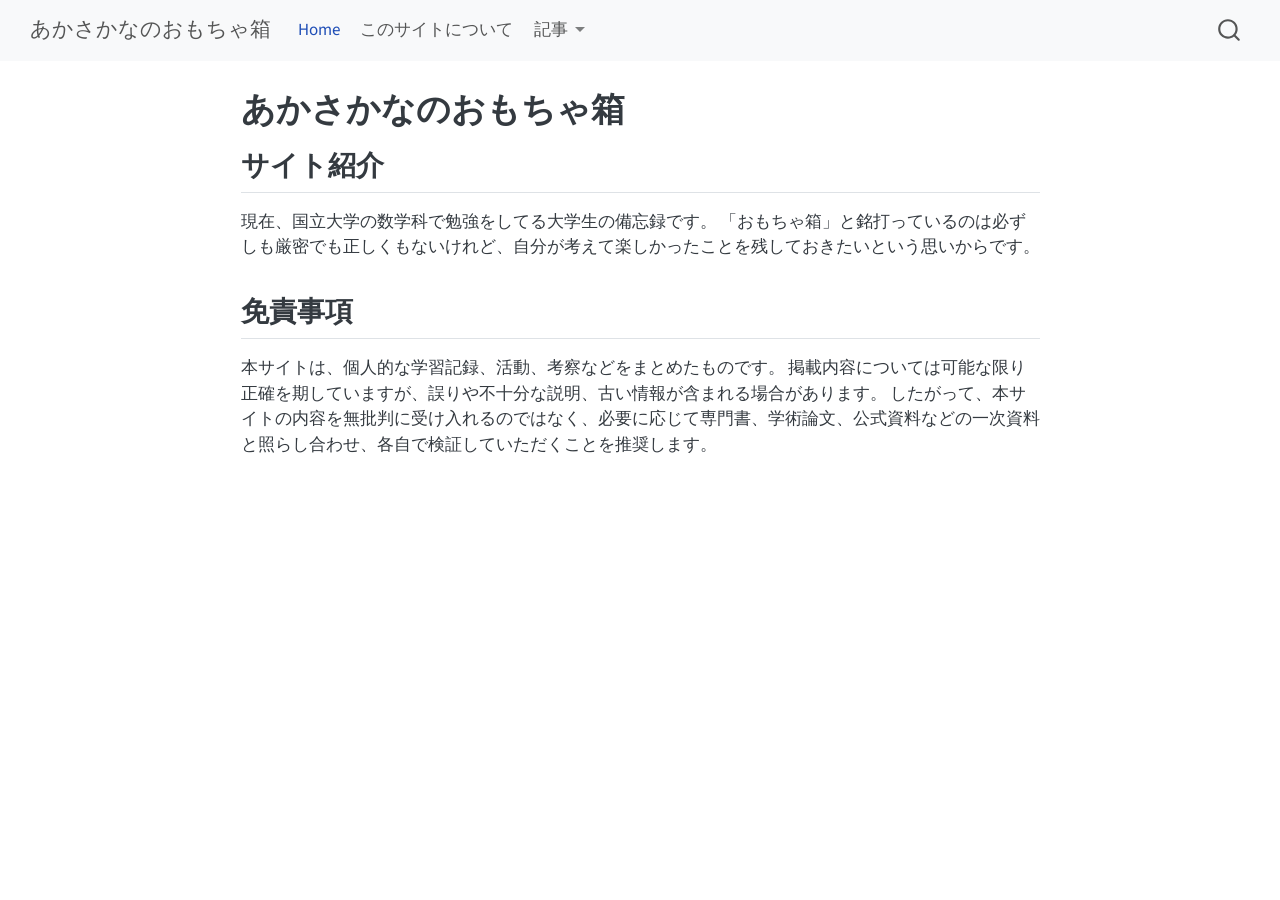
<file: index.html>
<!DOCTYPE html>
<html xmlns="http://www.w3.org/1999/xhtml" lang="en" xml:lang="en"><head>

<meta charset="utf-8">
<meta name="generator" content="quarto-1.11.9">

<meta name="viewport" content="width=device-width, initial-scale=1.0, user-scalable=yes">


<title>あかさかなのおもちゃ箱</title>
<style>
/* Default styles provided by pandoc.
** See https://pandoc.org/MANUAL.html#variables-for-html for config info.
*/
span.smallcaps{font-variant: small-caps;}
div.columns{display: flex; gap: 1.5em;}
div.column{flex: auto;}
@media screen {
div.columns{gap: min(4vw, 1.5em);}
div.column{overflow-x: auto;}
}
div.hanging-indent{margin-left: 1.5em; text-indent: -1.5em;}
ul.task-list{list-style: none;}
ul.task-list li input[type="checkbox"] {
  width: 0.8em;
  margin: 0 0.8em 0.2em -1em; /* quarto-specific, see https://github.com/quarto-dev/quarto-cli/issues/4556 */ 
  vertical-align: middle;
}
</style>


<script src="site_libs/quarto-nav/quarto-nav.js"></script>
<script src="site_libs/quarto-nav/headroom.min.js"></script>
<script src="site_libs/clipboard/clipboard.min.js"></script>
<script src="site_libs/quarto-search/autocomplete.umd.js"></script>
<script src="site_libs/quarto-search/fuse.min.js"></script>
<script src="site_libs/quarto-search/quarto-search.js"></script>
<meta name="quarto:offset" content="./">
<script src="site_libs/quarto-html/quarto.js" type="module"></script>
<script src="site_libs/quarto-html/tabsets/tabsets.js" type="module"></script>
<script src="site_libs/quarto-html/scrollable-regions/scrollable-regions.js" type="module"></script>
<script src="site_libs/quarto-html/popper.min.js"></script>
<script src="site_libs/quarto-html/tippy.umd.min.js"></script>
<script src="site_libs/quarto-html/anchor.min.js"></script>
<link href="site_libs/quarto-html/tippy.css" rel="stylesheet">
<link href="site_libs/quarto-html/quarto-syntax-highlighting-63b5708e65d6cd79cd7618c58d0c21e7.css" rel="stylesheet" id="quarto-text-highlighting-styles">
<script src="site_libs/bootstrap/bootstrap.min.js"></script>
<link href="site_libs/bootstrap/bootstrap-icons.css" rel="stylesheet">
<link href="site_libs/bootstrap/bootstrap-8abf0b7dfd094bd96dc3376f980cbe9b.min.css" rel="stylesheet" append-hash="true" id="quarto-bootstrap" data-mode="light">
<script id="quarto-search-options" type="application/json">{
  "location": "navbar",
  "copy-button": false,
  "collapse-after": 3,
  "panel-placement": "end",
  "type": "overlay",
  "limit": 50,
  "keyboard-shortcut": [
    "f",
    "/",
    "s"
  ],
  "show-item-context": false,
  "language": {
    "search-no-results-text": "No results",
    "search-matching-documents-text": "matching documents",
    "search-copy-link-title": "Copy link to search",
    "search-hide-matches-text": "Hide additional matches",
    "search-more-match-text": "more match in this document",
    "search-more-matches-text": "more matches in this document",
    "search-clear-button-title": "Clear",
    "search-text-placeholder": "",
    "search-detached-cancel-button-title": "Cancel",
    "search-submit-button-title": "Submit",
    "search-label": "Search"
  }
}</script>


<link rel="stylesheet" href="styles.css">
</head>

<body class="nav-fixed fullcontent quarto-light"><a id="quarto-skip-link" class="visually-hidden-focusable" href="#quarto-document-content">Skip to main content</a>

<div id="quarto-search-results"></div>
  <header id="quarto-header" class="headroom fixed-top">
    <nav class="navbar navbar-expand-lg " data-bs-theme="dark" aria-label="Site">
      <div class="navbar-container container-fluid">
      <div class="navbar-brand-container mx-auto">
    <a class="navbar-brand" href="./index.html">
    <span class="navbar-title">あかさかなのおもちゃ箱</span>
    </a>
  </div>
          <button class="navbar-toggler" type="button" data-bs-toggle="collapse" data-bs-target="#navbarCollapse" aria-controls="navbarCollapse" aria-expanded="false" aria-label="Toggle navigation" onclick="if (window.quartoToggleHeadroom) { window.quartoToggleHeadroom(); }">
  <span class="navbar-toggler-icon"></span>
</button>
          <div class="collapse navbar-collapse" id="navbarCollapse">
            <ul class="navbar-nav navbar-nav-scroll me-auto">
  <li class="nav-item">
    <a class="nav-link active" href="./index.html" aria-current="page"> 
<span class="menu-text">Home</span></a>
  </li>  
  <li class="nav-item">
    <a class="nav-link" href="./about.html"> 
<span class="menu-text">このサイトについて</span></a>
  </li>  
  <li class="nav-item dropdown ">
    <a class="nav-link dropdown-toggle" href="#" id="nav-menu-" role="link" data-bs-toggle="dropdown" aria-expanded="false">
 <span class="menu-text">記事</span>
    </a>
    <ul class="dropdown-menu" aria-labelledby="nav-menu-">    
        <li>
    <a class="dropdown-item" href="./category/works_list.html">
 <span class="dropdown-text">一覧</span></a>
  </li>  
        <li>
    <a class="dropdown-item" href="./category/読書メモ.html">
 <span class="dropdown-text">読書メモ</span></a>
  </li>  
    </ul>
  </li>
</ul>
          </div> <!-- /navcollapse -->
            <div class="quarto-navbar-tools">
</div>
            <div id="quarto-search" class="" title="Search"></div>
      </div> <!-- /container-fluid -->
    </nav>
</header>
<!-- content -->
<div id="quarto-content" class="quarto-container page-columns page-rows-contents page-layout-article page-navbar">
<!-- sidebar -->
<!-- margin-sidebar -->
    
<!-- main -->
<main class="content" id="quarto-document-content" tabindex="-1">

<header id="title-block-header" class="quarto-title-block default">
<div class="quarto-title">
<h1 class="title">あかさかなのおもちゃ箱</h1>
</div>



<div class="quarto-title-meta">

    
  
    
  </div>
  


</header>


<section id="サイト紹介" class="level2">
<h2 class="anchored" data-anchor-id="サイト紹介">サイト紹介</h2>
<p>現在、国立大学の数学科で勉強をしてる大学生の備忘録です。 「おもちゃ箱」と銘打っているのは必ずしも厳密でも正しくもないけれど、自分が考えて楽しかったことを残しておきたいという思いからです。</p>
</section>
<section id="免責事項" class="level2">
<h2 class="anchored" data-anchor-id="免責事項">免責事項</h2>
<p>本サイトは、個人的な学習記録、活動、考察などをまとめたものです。 掲載内容については可能な限り正確を期していますが、誤りや不十分な説明、古い情報が含まれる場合があります。 したがって、本サイトの内容を無批判に受け入れるのではなく、必要に応じて専門書、学術論文、公式資料などの一次資料と照らし合わせ、各自で検証していただくことを推奨します。</p>


</section>

</main> <!-- /main -->
<script id="quarto-html-after-body" type="application/javascript">
  window.document.addEventListener("DOMContentLoaded", function (event) {
    const icon = "";
    const anchorJS = new window.AnchorJS();
    anchorJS.options = {
      placement: 'right',
      icon: icon
    };
    anchorJS.add('.anchored');
    const isCodeAnnotation = (el) => {
      for (const clz of el.classList) {
        if (clz.startsWith('code-annotation-')) {                     
          return true;
        }
      }
      return false;
    }
    const onCopySuccess = function(e) {
      // button target
      const button = e.trigger;
      // don't keep focus
      button.blur();
      // flash "checked"
      button.classList.add('code-copy-button-checked');
      var currentTitle = button.getAttribute("title");
      button.setAttribute("title", "Copied!");
      let tooltip;
      if (window.bootstrap) {
        button.setAttribute("data-bs-toggle", "tooltip");
        button.setAttribute("data-bs-placement", "left");
        button.setAttribute("data-bs-title", "Copied!");
        tooltip = new bootstrap.Tooltip(button, 
          { trigger: "manual", 
            customClass: "code-copy-button-tooltip",
            offset: [0, -8]});
        tooltip.show();    
      }
      setTimeout(function() {
        if (tooltip) {
          tooltip.hide();
          button.removeAttribute("data-bs-title");
          button.removeAttribute("data-bs-toggle");
          button.removeAttribute("data-bs-placement");
        }
        button.setAttribute("title", currentTitle);
        button.classList.remove('code-copy-button-checked');
      }, 1000);
      // clear code selection
      e.clearSelection();
    }
    const getTextToCopy = function(trigger) {
      const outerScaffold = trigger.parentElement.cloneNode(true);
      const codeEl = outerScaffold.querySelector('code');
      for (const childEl of codeEl.children) {
        if (isCodeAnnotation(childEl)) {
          childEl.remove();
        }
      }
      return codeEl.innerText;
    }
    const clipboard = new window.ClipboardJS('.code-copy-button:not([data-in-quarto-modal])', {
      text: getTextToCopy
    });
    clipboard.on('success', onCopySuccess);
    if (window.document.getElementById('quarto-embedded-source-code-modal')) {
      const clipboardModal = new window.ClipboardJS('.code-copy-button[data-in-quarto-modal]', {
        text: getTextToCopy,
        container: window.document.getElementById('quarto-embedded-source-code-modal')
      });
      clipboardModal.on('success', onCopySuccess);
    }
      var localhostRegex = new RegExp(/^(?:http|https):\/\/localhost\:?[0-9]*\//);
      var mailtoRegex = new RegExp(/^mailto:/);
        var filterRegex = new RegExp("https:\/\/ichbin3315\.github\.io\/akasakana\.github\.io\/");
      var isInternal = (href) => {
          return filterRegex.test(href) || localhostRegex.test(href) || mailtoRegex.test(href);
      }
      // Inspect non-navigation links and adorn them if external
      window.quartoDecorateExternalLinks = function (root) {
     var links = (root || window.document).querySelectorAll('a[href]:not(.nav-link):not(.navbar-brand):not(.toc-action):not(.sidebar-link):not(.sidebar-item-toggle):not(.pagination-link):not(.no-external):not([aria-hidden]):not(.dropdown-item):not(.quarto-navigation-tool):not(.about-link)');
      for (var i=0; i<links.length; i++) {
        const link = links[i];
        if (!isInternal(link.href)) {
          // undo the damage that might have been done by quarto-nav.js in the case of
          // links that we want to consider external
          if (link.dataset.originalHref !== undefined) {
            link.href = link.dataset.originalHref;
          }
          if (!link.classList.contains('no-external-icon')) {
          }
        }
      }
      };
      window.quartoDecorateExternalLinks(window.document);
    // Esc closes the popup (WCAG 1.4.13) and focus leaving both trigger and
    // popup closes it (WCAG 2.4.11); tippy handles neither for interactive popups.
    const hideOnEscAndFocusOut = {
      name: 'hideOnEscAndFocusOut',
      defaultValue: true,
      fn(instance) {
        const dismiss = () => {
          // A show scheduled by the trigger delay would otherwise reopen it
          instance.clearDelayTimeouts();
          instance.hide();
        };
        const onKeyDown = (event) => {
          if (event.key !== 'Escape') {
            return;
          }
          // Keep Esc from also reaching page handlers (e.g. reveal.js overview),
          // except an open reveal.js slide menu, which Esc should close too.
          // The menu handles keys only when its keyboard option is on.
          const menuHandlesEsc = window.Reveal?.getPlugin?.('menu')?.isOpen() &&
            window.Reveal.getConfig().menu?.keyboard !== false;
          if (!menuHandlesEsc) {
            event.stopPropagation();
          }
          if (instance.popper.contains(window.document.activeElement)) {
            // Disabled while refocusing so the focus trigger does not reopen it
            instance.disable();
            instance.reference.focus();
            instance.enable();
          }
          dismiss();
        };
        const onFocusOut = (event) => {
          const target = event.relatedTarget;
          if (target && !instance.reference.contains(target) &&
              !instance.popper.contains(target)) {
            dismiss();
          }
        };
        // On the trigger too: a click trigger (code-annotations: select) has no
        // blur handling. Attached for the instance's lifetime so leaving the
        // trigger also cancels a show still pending on the trigger delay.
        instance.reference.addEventListener('focusout', onFocusOut);
        return {
          onShow() {
            window.document.addEventListener('keydown', onKeyDown, true);
            instance.popper.addEventListener('focusout', onFocusOut);
          },
          onHide() {
            window.document.removeEventListener('keydown', onKeyDown, true);
            instance.popper.removeEventListener('focusout', onFocusOut);
          },
          onDestroy() {
            instance.reference.removeEventListener('focusout', onFocusOut);
          },
        };
      },
    };
    function tippyHover(el, contentFn, onTriggerFn, onUntriggerFn) {
      const config = {
        allowHTML: true,
        maxWidth: 500,
        delay: 100,
        arrow: false,
        appendTo: function(el) {
            return el.parentElement;
        },
        interactive: true,
        interactiveBorder: 10,
        theme: 'quarto',
        placement: 'bottom-start',
        plugins: [hideOnEscAndFocusOut],
      };
      if (contentFn) {
        config.content = contentFn;
      }
      if (onTriggerFn) {
        config.onTrigger = onTriggerFn;
      }
      if (onUntriggerFn) {
        config.onUntrigger = onUntriggerFn;
      }
      window.tippy(el, config); 
    }
    const noterefs = window.document.querySelectorAll('a[role="doc-noteref"]');
    for (var i=0; i<noterefs.length; i++) {
      const ref = noterefs[i];
      tippyHover(ref, function() {
        // use id or data attribute instead here
        let href = ref.getAttribute('data-footnote-href') || ref.getAttribute('href');
        try { href = new URL(href).hash; } catch {}
        const id = href.replace(/^#\/?/, "");
        const note = window.document.getElementById(id);
        if (note) {
          return note.innerHTML;
        } else {
          return "";
        }
      });
    }
    const xrefs = window.document.querySelectorAll('a.quarto-xref');
    const processXRef = (id, note) => {
      // Strip column container classes
      const stripColumnClz = (el) => {
        el.classList.remove("page-full", "page-columns");
        if (el.children) {
          for (const child of el.children) {
            stripColumnClz(child);
          }
        }
      }
      stripColumnClz(note)
      if (id === null || id.startsWith('sec-')) {
        // Special case sections, only their first couple elements
        const container = document.createElement("div");
        if (note.children && note.children.length > 2) {
          container.appendChild(note.children[0].cloneNode(true));
          for (let i = 1; i < note.children.length; i++) {
            const child = note.children[i];
            if (child.tagName === "P" && child.innerText === "") {
              continue;
            } else {
              container.appendChild(child.cloneNode(true));
              break;
            }
          }
          if (window.Quarto?.typesetMath) {
            window.Quarto.typesetMath(container);
          }
          return container.innerHTML
        } else {
          if (window.Quarto?.typesetMath) {
            window.Quarto.typesetMath(note);
          }
          return note.innerHTML;
        }
      } else {
        // Remove any anchor links if they are present
        const anchorLink = note.querySelector('a.anchorjs-link');
        if (anchorLink) {
          anchorLink.remove();
        }
        if (window.Quarto?.typesetMath) {
          window.Quarto.typesetMath(note);
        }
        if (note.classList.contains("callout")) {
          return note.outerHTML;
        } else {
          return note.innerHTML;
        }
      }
    }
    for (var i=0; i<xrefs.length; i++) {
      const xref = xrefs[i];
      tippyHover(xref, undefined, function(instance) {
        instance.disable();
        let url = xref.getAttribute('href');
        let hash = undefined; 
        if (url.startsWith('#')) {
          hash = url;
        } else {
          try { hash = new URL(url).hash; } catch {}
        }
        if (hash) {
          const id = hash.replace(/^#\/?/, "");
          const note = window.document.getElementById(id);
          if (note !== null) {
            try {
              const html = processXRef(id, note.cloneNode(true));
              instance.setContent(html);
            } finally {
              instance.enable();
              instance.show();
            }
          } else {
            // See if we can fetch this
            fetch(url.split('#')[0])
            .then(res => res.text())
            .then(html => {
              const parser = new DOMParser();
              const htmlDoc = parser.parseFromString(html, "text/html");
              const note = htmlDoc.getElementById(id);
              if (note !== null) {
                const html = processXRef(id, note);
                instance.setContent(html);
              } 
            }).finally(() => {
              instance.enable();
              instance.show();
            });
          }
        } else {
          // See if we can fetch a full url (with no hash to target)
          // This is a special case and we should probably do some content thinning / targeting
          fetch(url)
          .then(res => res.text())
          .then(html => {
            const parser = new DOMParser();
            const htmlDoc = parser.parseFromString(html, "text/html");
            const note = htmlDoc.querySelector('main.content');
            if (note !== null) {
              // This should only happen for chapter cross references
              // (since there is no id in the URL)
              // remove the first header
              if (note.children.length > 0 && note.children[0].tagName === "HEADER") {
                note.children[0].remove();
              }
              const html = processXRef(null, note);
              instance.setContent(html);
            } 
          }).finally(() => {
            instance.enable();
            instance.show();
          });
        }
      }, function(instance) {
      });
    }
        let selectedAnnoteEl;
        const selectorForAnnotation = ( cell, annotation) => {
          let cellAttr = 'data-code-cell="' + cell + '"';
          let lineAttr = 'data-code-annotation="' +  annotation + '"';
          const selector = 'span[' + cellAttr + '][' + lineAttr + ']';
          return selector;
        }
        const selectCodeLines = (annoteEl) => {
          const doc = window.document;
          const targetCell = annoteEl.getAttribute("data-target-cell");
          const targetAnnotation = annoteEl.getAttribute("data-target-annotation");
          const annoteSpan = window.document.querySelector(selectorForAnnotation(targetCell, targetAnnotation));
          const lines = annoteSpan.getAttribute("data-code-lines").split(",");
          const lineIds = lines.map((line) => {
            return targetCell + "-" + line;
          })
          // Each band is positioned against its own containing block, which is
          // not the offsetParent of the lines, so place it from client rects.
          const placeBand = (band, firstEl, lastEl, codeBlock) => {
            const container = band.offsetParent;
            if (container === null) {
              return;
            }
            const containerRect = container.getBoundingClientRect();
            // Reveal.js scales slides with a transform, so convert client
            // pixels back to the CSS pixels of the container.
            const scale = containerRect.height / container.offsetHeight || 1;
            const firstRect = firstEl.getBoundingClientRect();
            const lastRect = lastEl.getBoundingClientRect();
            const top = (firstRect.top - containerRect.top) / scale - container.clientTop + container.scrollTop;
            const height = (lastRect.bottom - firstRect.top) / scale;
            band.style.top = top - 2 + "px";
            band.style.height = height + 4 + "px";
            if (codeBlock) {
              // Without the copy button wrapper, the containing block is wider
              // than the code block, so span the code block explicitly.
              const blockRect = codeBlock.getBoundingClientRect();
              band.style.left = (blockRect.left - containerRect.left) / scale - container.clientLeft + container.scrollLeft + "px";
              band.style.width = blockRect.width / scale + "px";
            }
          };
          if (lineIds.length > 0) {
            const el = window.document.getElementById(lineIds[0]);
            const lastEl = window.document.getElementById(lineIds[lineIds.length - 1]);
            const parent = el.parentElement.parentElement;
            // cook up a div (if necessary) and position it
            let div = window.document.getElementById("code-annotation-line-highlight");
            if (div === null) {
              div = window.document.createElement("div");
              div.setAttribute("id", "code-annotation-line-highlight");
              div.style.position = 'absolute';
              parent.appendChild(div);
            }
            placeBand(div, el, lastEl, parent.closest("div.sourceCode") || parent);
            let gutterDiv = window.document.getElementById("code-annotation-line-highlight-gutter");
            if (gutterDiv === null) {
              gutterDiv = window.document.createElement("div");
              gutterDiv.setAttribute("id", "code-annotation-line-highlight-gutter");
              gutterDiv.style.position = 'absolute';
              const codeCell = window.document.getElementById(targetCell);
              const gutter = codeCell.querySelector('.code-annotation-gutter');
              gutter.appendChild(gutterDiv);
            }
            placeBand(gutterDiv, el, lastEl);
            selectedAnnoteEl = annoteEl;
          }
        };
        const unselectCodeLines = () => {
          const elementsIds = ["code-annotation-line-highlight", "code-annotation-line-highlight-gutter"];
          elementsIds.forEach((elId) => {
            const div = window.document.getElementById(elId);
            if (div) {
              div.remove();
            }
          });
          selectedAnnoteEl = undefined;
        };
          // Handle positioning of the toggle
      window.addEventListener(
        "resize",
        throttle(() => {
          elRect = undefined;
          if (selectedAnnoteEl) {
            selectCodeLines(selectedAnnoteEl);
          }
        }, 10)
      );
      function throttle(fn, ms) {
      let throttle = false;
      let timer;
        return (...args) => {
          if(!throttle) { // first call gets through
              fn.apply(this, args);
              throttle = true;
          } else { // all the others get throttled
              if(timer) clearTimeout(timer); // cancel #2
              timer = setTimeout(() => {
                fn.apply(this, args);
                timer = throttle = false;
              }, ms);
          }
        };
      }
        // Attach click handler to the DT
        const annoteDls = window.document.querySelectorAll('dt[data-target-cell]');
        for (const annoteDlNode of annoteDls) {
          annoteDlNode.addEventListener('click', (event) => {
            const clickedEl = event.target;
            if (clickedEl !== selectedAnnoteEl) {
              unselectCodeLines();
              const activeEl = window.document.querySelector('dt[data-target-cell].code-annotation-active');
              if (activeEl) {
                activeEl.classList.remove('code-annotation-active');
              }
              selectCodeLines(clickedEl);
              clickedEl.classList.add('code-annotation-active');
            } else {
              // Unselect the line
              unselectCodeLines();
              clickedEl.classList.remove('code-annotation-active');
            }
          });
        }
    const findCites = (el) => {
      const parentEl = el.parentElement;
      if (parentEl) {
        const cites = parentEl.dataset.cites;
        if (cites) {
          return {
            el,
            cites: cites.split(' ')
          };
        } else {
          return findCites(el.parentElement)
        }
      } else {
        return undefined;
      }
    };
    var bibliorefs = window.document.querySelectorAll('a[role="doc-biblioref"]');
    for (var i=0; i<bibliorefs.length; i++) {
      const ref = bibliorefs[i];
      const citeInfo = findCites(ref);
      if (citeInfo) {
        tippyHover(citeInfo.el, function() {
          var popup = window.document.createElement('div');
          citeInfo.cites.forEach(function(cite) {
            var citeDiv = window.document.createElement('div');
            citeDiv.classList.add('hanging-indent');
            citeDiv.classList.add('csl-entry');
            var biblioDiv = window.document.getElementById('ref-' + cite);
            if (biblioDiv) {
              citeDiv.innerHTML = biblioDiv.innerHTML;
            }
            popup.appendChild(citeDiv);
          });
          return popup.innerHTML;
        });
      }
    }
  });
  </script>
  <script type="application/javascript">
  window.quartoScrollableRegionsLabels = {"code":"Scrollable code","output":"Scrollable output"};
  </script>
</div> <!-- /content -->




</body></html>
</file>
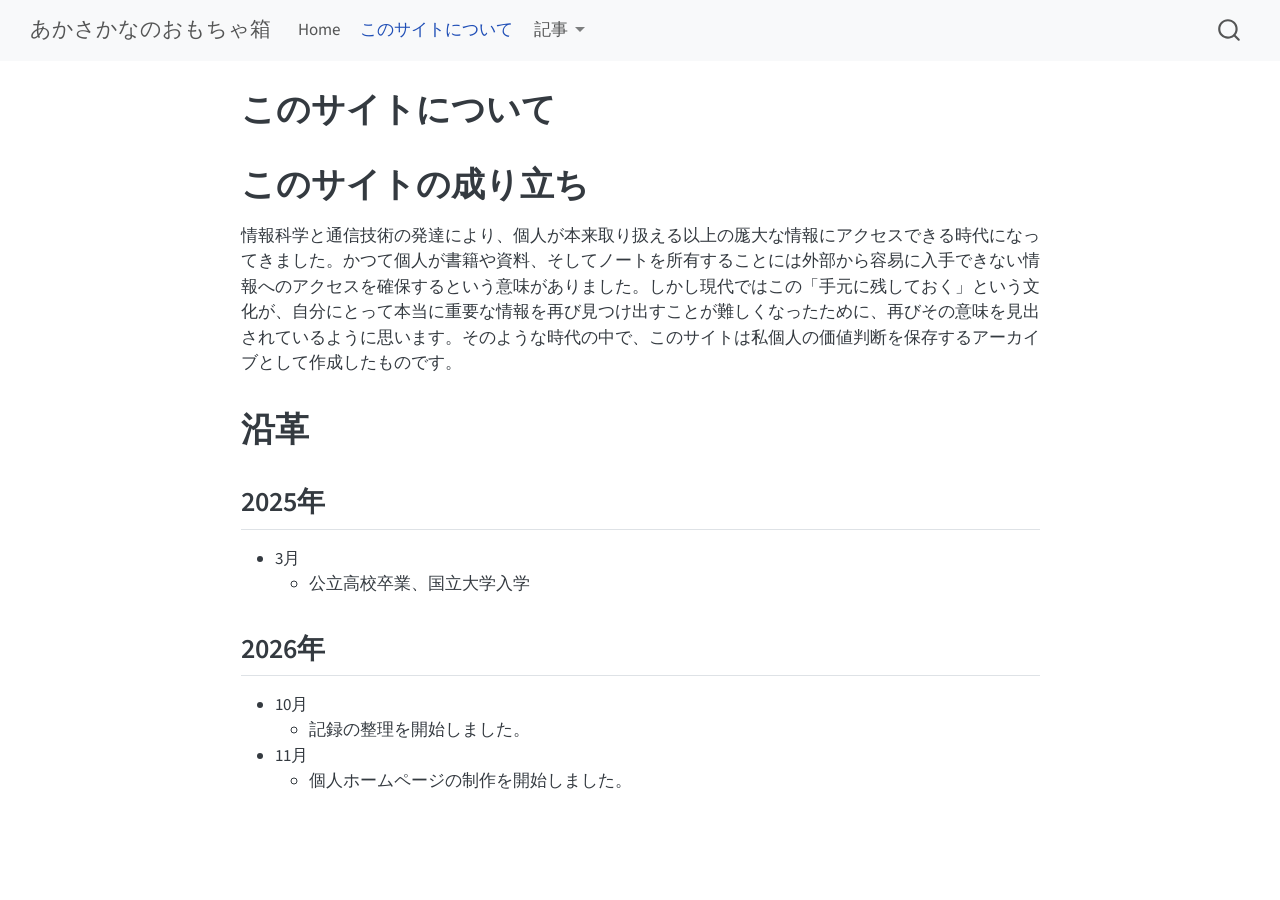
<file: about.html>
<!DOCTYPE html>
<html xmlns="http://www.w3.org/1999/xhtml" lang="en" xml:lang="en"><head>

<meta charset="utf-8">
<meta name="generator" content="quarto-1.11.9">

<meta name="viewport" content="width=device-width, initial-scale=1.0, user-scalable=yes">


<title>このサイトについて – あかさかなのおもちゃ箱</title>
<style>
/* Default styles provided by pandoc.
** See https://pandoc.org/MANUAL.html#variables-for-html for config info.
*/
span.smallcaps{font-variant: small-caps;}
div.columns{display: flex; gap: 1.5em;}
div.column{flex: auto;}
@media screen {
div.columns{gap: min(4vw, 1.5em);}
div.column{overflow-x: auto;}
}
div.hanging-indent{margin-left: 1.5em; text-indent: -1.5em;}
ul.task-list{list-style: none;}
ul.task-list li input[type="checkbox"] {
  width: 0.8em;
  margin: 0 0.8em 0.2em -1em; /* quarto-specific, see https://github.com/quarto-dev/quarto-cli/issues/4556 */ 
  vertical-align: middle;
}
</style>


<script src="site_libs/quarto-nav/quarto-nav.js"></script>
<script src="site_libs/quarto-nav/headroom.min.js"></script>
<script src="site_libs/clipboard/clipboard.min.js"></script>
<script src="site_libs/quarto-search/autocomplete.umd.js"></script>
<script src="site_libs/quarto-search/fuse.min.js"></script>
<script src="site_libs/quarto-search/quarto-search.js"></script>
<meta name="quarto:offset" content="./">
<script src="site_libs/quarto-html/quarto.js" type="module"></script>
<script src="site_libs/quarto-html/tabsets/tabsets.js" type="module"></script>
<script src="site_libs/quarto-html/scrollable-regions/scrollable-regions.js" type="module"></script>
<script src="site_libs/quarto-html/popper.min.js"></script>
<script src="site_libs/quarto-html/tippy.umd.min.js"></script>
<script src="site_libs/quarto-html/anchor.min.js"></script>
<link href="site_libs/quarto-html/tippy.css" rel="stylesheet">
<link href="site_libs/quarto-html/quarto-syntax-highlighting-63b5708e65d6cd79cd7618c58d0c21e7.css" rel="stylesheet" id="quarto-text-highlighting-styles">
<script src="site_libs/bootstrap/bootstrap.min.js"></script>
<link href="site_libs/bootstrap/bootstrap-icons.css" rel="stylesheet">
<link href="site_libs/bootstrap/bootstrap-8abf0b7dfd094bd96dc3376f980cbe9b.min.css" rel="stylesheet" append-hash="true" id="quarto-bootstrap" data-mode="light">
<script id="quarto-search-options" type="application/json">{
  "location": "navbar",
  "copy-button": false,
  "collapse-after": 3,
  "panel-placement": "end",
  "type": "overlay",
  "limit": 50,
  "keyboard-shortcut": [
    "f",
    "/",
    "s"
  ],
  "show-item-context": false,
  "language": {
    "search-no-results-text": "No results",
    "search-matching-documents-text": "matching documents",
    "search-copy-link-title": "Copy link to search",
    "search-hide-matches-text": "Hide additional matches",
    "search-more-match-text": "more match in this document",
    "search-more-matches-text": "more matches in this document",
    "search-clear-button-title": "Clear",
    "search-text-placeholder": "",
    "search-detached-cancel-button-title": "Cancel",
    "search-submit-button-title": "Submit",
    "search-label": "Search"
  }
}</script>


<link rel="stylesheet" href="styles.css">
</head>

<body class="nav-fixed fullcontent quarto-light"><a id="quarto-skip-link" class="visually-hidden-focusable" href="#quarto-document-content">Skip to main content</a>

<div id="quarto-search-results"></div>
  <header id="quarto-header" class="headroom fixed-top">
    <nav class="navbar navbar-expand-lg " data-bs-theme="dark" aria-label="Site">
      <div class="navbar-container container-fluid">
      <div class="navbar-brand-container mx-auto">
    <a class="navbar-brand" href="./index.html">
    <span class="navbar-title">あかさかなのおもちゃ箱</span>
    </a>
  </div>
          <button class="navbar-toggler" type="button" data-bs-toggle="collapse" data-bs-target="#navbarCollapse" aria-controls="navbarCollapse" aria-expanded="false" aria-label="Toggle navigation" onclick="if (window.quartoToggleHeadroom) { window.quartoToggleHeadroom(); }">
  <span class="navbar-toggler-icon"></span>
</button>
          <div class="collapse navbar-collapse" id="navbarCollapse">
            <ul class="navbar-nav navbar-nav-scroll me-auto">
  <li class="nav-item">
    <a class="nav-link" href="./index.html"> 
<span class="menu-text">Home</span></a>
  </li>  
  <li class="nav-item">
    <a class="nav-link active" href="./about.html" aria-current="page"> 
<span class="menu-text">このサイトについて</span></a>
  </li>  
  <li class="nav-item dropdown ">
    <a class="nav-link dropdown-toggle" href="#" id="nav-menu-" role="link" data-bs-toggle="dropdown" aria-expanded="false">
 <span class="menu-text">記事</span>
    </a>
    <ul class="dropdown-menu" aria-labelledby="nav-menu-">    
        <li>
    <a class="dropdown-item" href="./category/works_list.html">
 <span class="dropdown-text">一覧</span></a>
  </li>  
        <li>
    <a class="dropdown-item" href="./category/読書メモ.html">
 <span class="dropdown-text">読書メモ</span></a>
  </li>  
    </ul>
  </li>
</ul>
          </div> <!-- /navcollapse -->
            <div class="quarto-navbar-tools">
</div>
            <div id="quarto-search" class="" title="Search"></div>
      </div> <!-- /container-fluid -->
    </nav>
</header>
<!-- content -->
<div id="quarto-content" class="quarto-container page-columns page-rows-contents page-layout-article page-navbar">
<!-- sidebar -->
<!-- margin-sidebar -->
    
<!-- main -->
<main class="content" id="quarto-document-content" tabindex="-1">

<header id="title-block-header" class="quarto-title-block default">
<div class="quarto-title">
<h1 class="title">このサイトについて</h1>
</div>



<div class="quarto-title-meta">

    
  
    
  </div>
  


</header>


<section id="このサイトの成り立ち" class="level1">
<h1>このサイトの成り立ち</h1>
<p>情報科学と通信技術の発達により、個人が本来取り扱える以上の厖大な情報にアクセスできる時代になってきました。かつて個人が書籍や資料、そしてノートを所有することには外部から容易に入手できない情報へのアクセスを確保するという意味がありました。しかし現代ではこの「手元に残しておく」という文化が、自分にとって本当に重要な情報を再び見つけ出すことが難しくなったために、再びその意味を見出されているように思います。そのような時代の中で、このサイトは私個人の価値判断を保存するアーカイブとして作成したものです。</p>
</section>
<section id="沿革" class="level1">
<h1>沿革</h1>
<section id="年" class="level2">
<h2 class="anchored" data-anchor-id="年">2025年</h2>
<ul>
<li>3月
<ul>
<li>公立高校卒業、国立大学入学</li>
</ul></li>
</ul>
</section>
<section id="年-1" class="level2">
<h2 class="anchored" data-anchor-id="年-1">2026年</h2>
<ul>
<li>10月
<ul>
<li>記録の整理を開始しました。</li>
</ul></li>
<li>11月
<ul>
<li>個人ホームページの制作を開始しました。</li>
</ul></li>
</ul>


</section>
</section>

</main> <!-- /main -->
<script id="quarto-html-after-body" type="application/javascript">
  window.document.addEventListener("DOMContentLoaded", function (event) {
    const icon = "";
    const anchorJS = new window.AnchorJS();
    anchorJS.options = {
      placement: 'right',
      icon: icon
    };
    anchorJS.add('.anchored');
    const isCodeAnnotation = (el) => {
      for (const clz of el.classList) {
        if (clz.startsWith('code-annotation-')) {                     
          return true;
        }
      }
      return false;
    }
    const onCopySuccess = function(e) {
      // button target
      const button = e.trigger;
      // don't keep focus
      button.blur();
      // flash "checked"
      button.classList.add('code-copy-button-checked');
      var currentTitle = button.getAttribute("title");
      button.setAttribute("title", "Copied!");
      let tooltip;
      if (window.bootstrap) {
        button.setAttribute("data-bs-toggle", "tooltip");
        button.setAttribute("data-bs-placement", "left");
        button.setAttribute("data-bs-title", "Copied!");
        tooltip = new bootstrap.Tooltip(button, 
          { trigger: "manual", 
            customClass: "code-copy-button-tooltip",
            offset: [0, -8]});
        tooltip.show();    
      }
      setTimeout(function() {
        if (tooltip) {
          tooltip.hide();
          button.removeAttribute("data-bs-title");
          button.removeAttribute("data-bs-toggle");
          button.removeAttribute("data-bs-placement");
        }
        button.setAttribute("title", currentTitle);
        button.classList.remove('code-copy-button-checked');
      }, 1000);
      // clear code selection
      e.clearSelection();
    }
    const getTextToCopy = function(trigger) {
      const outerScaffold = trigger.parentElement.cloneNode(true);
      const codeEl = outerScaffold.querySelector('code');
      for (const childEl of codeEl.children) {
        if (isCodeAnnotation(childEl)) {
          childEl.remove();
        }
      }
      return codeEl.innerText;
    }
    const clipboard = new window.ClipboardJS('.code-copy-button:not([data-in-quarto-modal])', {
      text: getTextToCopy
    });
    clipboard.on('success', onCopySuccess);
    if (window.document.getElementById('quarto-embedded-source-code-modal')) {
      const clipboardModal = new window.ClipboardJS('.code-copy-button[data-in-quarto-modal]', {
        text: getTextToCopy,
        container: window.document.getElementById('quarto-embedded-source-code-modal')
      });
      clipboardModal.on('success', onCopySuccess);
    }
      var localhostRegex = new RegExp(/^(?:http|https):\/\/localhost\:?[0-9]*\//);
      var mailtoRegex = new RegExp(/^mailto:/);
        var filterRegex = new RegExp("https:\/\/ichbin3315\.github\.io\/akasakana\.github\.io\/");
      var isInternal = (href) => {
          return filterRegex.test(href) || localhostRegex.test(href) || mailtoRegex.test(href);
      }
      // Inspect non-navigation links and adorn them if external
      window.quartoDecorateExternalLinks = function (root) {
     var links = (root || window.document).querySelectorAll('a[href]:not(.nav-link):not(.navbar-brand):not(.toc-action):not(.sidebar-link):not(.sidebar-item-toggle):not(.pagination-link):not(.no-external):not([aria-hidden]):not(.dropdown-item):not(.quarto-navigation-tool):not(.about-link)');
      for (var i=0; i<links.length; i++) {
        const link = links[i];
        if (!isInternal(link.href)) {
          // undo the damage that might have been done by quarto-nav.js in the case of
          // links that we want to consider external
          if (link.dataset.originalHref !== undefined) {
            link.href = link.dataset.originalHref;
          }
          if (!link.classList.contains('no-external-icon')) {
          }
        }
      }
      };
      window.quartoDecorateExternalLinks(window.document);
    // Esc closes the popup (WCAG 1.4.13) and focus leaving both trigger and
    // popup closes it (WCAG 2.4.11); tippy handles neither for interactive popups.
    const hideOnEscAndFocusOut = {
      name: 'hideOnEscAndFocusOut',
      defaultValue: true,
      fn(instance) {
        const dismiss = () => {
          // A show scheduled by the trigger delay would otherwise reopen it
          instance.clearDelayTimeouts();
          instance.hide();
        };
        const onKeyDown = (event) => {
          if (event.key !== 'Escape') {
            return;
          }
          // Keep Esc from also reaching page handlers (e.g. reveal.js overview),
          // except an open reveal.js slide menu, which Esc should close too.
          // The menu handles keys only when its keyboard option is on.
          const menuHandlesEsc = window.Reveal?.getPlugin?.('menu')?.isOpen() &&
            window.Reveal.getConfig().menu?.keyboard !== false;
          if (!menuHandlesEsc) {
            event.stopPropagation();
          }
          if (instance.popper.contains(window.document.activeElement)) {
            // Disabled while refocusing so the focus trigger does not reopen it
            instance.disable();
            instance.reference.focus();
            instance.enable();
          }
          dismiss();
        };
        const onFocusOut = (event) => {
          const target = event.relatedTarget;
          if (target && !instance.reference.contains(target) &&
              !instance.popper.contains(target)) {
            dismiss();
          }
        };
        // On the trigger too: a click trigger (code-annotations: select) has no
        // blur handling. Attached for the instance's lifetime so leaving the
        // trigger also cancels a show still pending on the trigger delay.
        instance.reference.addEventListener('focusout', onFocusOut);
        return {
          onShow() {
            window.document.addEventListener('keydown', onKeyDown, true);
            instance.popper.addEventListener('focusout', onFocusOut);
          },
          onHide() {
            window.document.removeEventListener('keydown', onKeyDown, true);
            instance.popper.removeEventListener('focusout', onFocusOut);
          },
          onDestroy() {
            instance.reference.removeEventListener('focusout', onFocusOut);
          },
        };
      },
    };
    function tippyHover(el, contentFn, onTriggerFn, onUntriggerFn) {
      const config = {
        allowHTML: true,
        maxWidth: 500,
        delay: 100,
        arrow: false,
        appendTo: function(el) {
            return el.parentElement;
        },
        interactive: true,
        interactiveBorder: 10,
        theme: 'quarto',
        placement: 'bottom-start',
        plugins: [hideOnEscAndFocusOut],
      };
      if (contentFn) {
        config.content = contentFn;
      }
      if (onTriggerFn) {
        config.onTrigger = onTriggerFn;
      }
      if (onUntriggerFn) {
        config.onUntrigger = onUntriggerFn;
      }
      window.tippy(el, config); 
    }
    const noterefs = window.document.querySelectorAll('a[role="doc-noteref"]');
    for (var i=0; i<noterefs.length; i++) {
      const ref = noterefs[i];
      tippyHover(ref, function() {
        // use id or data attribute instead here
        let href = ref.getAttribute('data-footnote-href') || ref.getAttribute('href');
        try { href = new URL(href).hash; } catch {}
        const id = href.replace(/^#\/?/, "");
        const note = window.document.getElementById(id);
        if (note) {
          return note.innerHTML;
        } else {
          return "";
        }
      });
    }
    const xrefs = window.document.querySelectorAll('a.quarto-xref');
    const processXRef = (id, note) => {
      // Strip column container classes
      const stripColumnClz = (el) => {
        el.classList.remove("page-full", "page-columns");
        if (el.children) {
          for (const child of el.children) {
            stripColumnClz(child);
          }
        }
      }
      stripColumnClz(note)
      if (id === null || id.startsWith('sec-')) {
        // Special case sections, only their first couple elements
        const container = document.createElement("div");
        if (note.children && note.children.length > 2) {
          container.appendChild(note.children[0].cloneNode(true));
          for (let i = 1; i < note.children.length; i++) {
            const child = note.children[i];
            if (child.tagName === "P" && child.innerText === "") {
              continue;
            } else {
              container.appendChild(child.cloneNode(true));
              break;
            }
          }
          if (window.Quarto?.typesetMath) {
            window.Quarto.typesetMath(container);
          }
          return container.innerHTML
        } else {
          if (window.Quarto?.typesetMath) {
            window.Quarto.typesetMath(note);
          }
          return note.innerHTML;
        }
      } else {
        // Remove any anchor links if they are present
        const anchorLink = note.querySelector('a.anchorjs-link');
        if (anchorLink) {
          anchorLink.remove();
        }
        if (window.Quarto?.typesetMath) {
          window.Quarto.typesetMath(note);
        }
        if (note.classList.contains("callout")) {
          return note.outerHTML;
        } else {
          return note.innerHTML;
        }
      }
    }
    for (var i=0; i<xrefs.length; i++) {
      const xref = xrefs[i];
      tippyHover(xref, undefined, function(instance) {
        instance.disable();
        let url = xref.getAttribute('href');
        let hash = undefined; 
        if (url.startsWith('#')) {
          hash = url;
        } else {
          try { hash = new URL(url).hash; } catch {}
        }
        if (hash) {
          const id = hash.replace(/^#\/?/, "");
          const note = window.document.getElementById(id);
          if (note !== null) {
            try {
              const html = processXRef(id, note.cloneNode(true));
              instance.setContent(html);
            } finally {
              instance.enable();
              instance.show();
            }
          } else {
            // See if we can fetch this
            fetch(url.split('#')[0])
            .then(res => res.text())
            .then(html => {
              const parser = new DOMParser();
              const htmlDoc = parser.parseFromString(html, "text/html");
              const note = htmlDoc.getElementById(id);
              if (note !== null) {
                const html = processXRef(id, note);
                instance.setContent(html);
              } 
            }).finally(() => {
              instance.enable();
              instance.show();
            });
          }
        } else {
          // See if we can fetch a full url (with no hash to target)
          // This is a special case and we should probably do some content thinning / targeting
          fetch(url)
          .then(res => res.text())
          .then(html => {
            const parser = new DOMParser();
            const htmlDoc = parser.parseFromString(html, "text/html");
            const note = htmlDoc.querySelector('main.content');
            if (note !== null) {
              // This should only happen for chapter cross references
              // (since there is no id in the URL)
              // remove the first header
              if (note.children.length > 0 && note.children[0].tagName === "HEADER") {
                note.children[0].remove();
              }
              const html = processXRef(null, note);
              instance.setContent(html);
            } 
          }).finally(() => {
            instance.enable();
            instance.show();
          });
        }
      }, function(instance) {
      });
    }
        let selectedAnnoteEl;
        const selectorForAnnotation = ( cell, annotation) => {
          let cellAttr = 'data-code-cell="' + cell + '"';
          let lineAttr = 'data-code-annotation="' +  annotation + '"';
          const selector = 'span[' + cellAttr + '][' + lineAttr + ']';
          return selector;
        }
        const selectCodeLines = (annoteEl) => {
          const doc = window.document;
          const targetCell = annoteEl.getAttribute("data-target-cell");
          const targetAnnotation = annoteEl.getAttribute("data-target-annotation");
          const annoteSpan = window.document.querySelector(selectorForAnnotation(targetCell, targetAnnotation));
          const lines = annoteSpan.getAttribute("data-code-lines").split(",");
          const lineIds = lines.map((line) => {
            return targetCell + "-" + line;
          })
          // Each band is positioned against its own containing block, which is
          // not the offsetParent of the lines, so place it from client rects.
          const placeBand = (band, firstEl, lastEl, codeBlock) => {
            const container = band.offsetParent;
            if (container === null) {
              return;
            }
            const containerRect = container.getBoundingClientRect();
            // Reveal.js scales slides with a transform, so convert client
            // pixels back to the CSS pixels of the container.
            const scale = containerRect.height / container.offsetHeight || 1;
            const firstRect = firstEl.getBoundingClientRect();
            const lastRect = lastEl.getBoundingClientRect();
            const top = (firstRect.top - containerRect.top) / scale - container.clientTop + container.scrollTop;
            const height = (lastRect.bottom - firstRect.top) / scale;
            band.style.top = top - 2 + "px";
            band.style.height = height + 4 + "px";
            if (codeBlock) {
              // Without the copy button wrapper, the containing block is wider
              // than the code block, so span the code block explicitly.
              const blockRect = codeBlock.getBoundingClientRect();
              band.style.left = (blockRect.left - containerRect.left) / scale - container.clientLeft + container.scrollLeft + "px";
              band.style.width = blockRect.width / scale + "px";
            }
          };
          if (lineIds.length > 0) {
            const el = window.document.getElementById(lineIds[0]);
            const lastEl = window.document.getElementById(lineIds[lineIds.length - 1]);
            const parent = el.parentElement.parentElement;
            // cook up a div (if necessary) and position it
            let div = window.document.getElementById("code-annotation-line-highlight");
            if (div === null) {
              div = window.document.createElement("div");
              div.setAttribute("id", "code-annotation-line-highlight");
              div.style.position = 'absolute';
              parent.appendChild(div);
            }
            placeBand(div, el, lastEl, parent.closest("div.sourceCode") || parent);
            let gutterDiv = window.document.getElementById("code-annotation-line-highlight-gutter");
            if (gutterDiv === null) {
              gutterDiv = window.document.createElement("div");
              gutterDiv.setAttribute("id", "code-annotation-line-highlight-gutter");
              gutterDiv.style.position = 'absolute';
              const codeCell = window.document.getElementById(targetCell);
              const gutter = codeCell.querySelector('.code-annotation-gutter');
              gutter.appendChild(gutterDiv);
            }
            placeBand(gutterDiv, el, lastEl);
            selectedAnnoteEl = annoteEl;
          }
        };
        const unselectCodeLines = () => {
          const elementsIds = ["code-annotation-line-highlight", "code-annotation-line-highlight-gutter"];
          elementsIds.forEach((elId) => {
            const div = window.document.getElementById(elId);
            if (div) {
              div.remove();
            }
          });
          selectedAnnoteEl = undefined;
        };
          // Handle positioning of the toggle
      window.addEventListener(
        "resize",
        throttle(() => {
          elRect = undefined;
          if (selectedAnnoteEl) {
            selectCodeLines(selectedAnnoteEl);
          }
        }, 10)
      );
      function throttle(fn, ms) {
      let throttle = false;
      let timer;
        return (...args) => {
          if(!throttle) { // first call gets through
              fn.apply(this, args);
              throttle = true;
          } else { // all the others get throttled
              if(timer) clearTimeout(timer); // cancel #2
              timer = setTimeout(() => {
                fn.apply(this, args);
                timer = throttle = false;
              }, ms);
          }
        };
      }
        // Attach click handler to the DT
        const annoteDls = window.document.querySelectorAll('dt[data-target-cell]');
        for (const annoteDlNode of annoteDls) {
          annoteDlNode.addEventListener('click', (event) => {
            const clickedEl = event.target;
            if (clickedEl !== selectedAnnoteEl) {
              unselectCodeLines();
              const activeEl = window.document.querySelector('dt[data-target-cell].code-annotation-active');
              if (activeEl) {
                activeEl.classList.remove('code-annotation-active');
              }
              selectCodeLines(clickedEl);
              clickedEl.classList.add('code-annotation-active');
            } else {
              // Unselect the line
              unselectCodeLines();
              clickedEl.classList.remove('code-annotation-active');
            }
          });
        }
    const findCites = (el) => {
      const parentEl = el.parentElement;
      if (parentEl) {
        const cites = parentEl.dataset.cites;
        if (cites) {
          return {
            el,
            cites: cites.split(' ')
          };
        } else {
          return findCites(el.parentElement)
        }
      } else {
        return undefined;
      }
    };
    var bibliorefs = window.document.querySelectorAll('a[role="doc-biblioref"]');
    for (var i=0; i<bibliorefs.length; i++) {
      const ref = bibliorefs[i];
      const citeInfo = findCites(ref);
      if (citeInfo) {
        tippyHover(citeInfo.el, function() {
          var popup = window.document.createElement('div');
          citeInfo.cites.forEach(function(cite) {
            var citeDiv = window.document.createElement('div');
            citeDiv.classList.add('hanging-indent');
            citeDiv.classList.add('csl-entry');
            var biblioDiv = window.document.getElementById('ref-' + cite);
            if (biblioDiv) {
              citeDiv.innerHTML = biblioDiv.innerHTML;
            }
            popup.appendChild(citeDiv);
          });
          return popup.innerHTML;
        });
      }
    }
  });
  </script>
  <script type="application/javascript">
  window.quartoScrollableRegionsLabels = {"code":"Scrollable code","output":"Scrollable output"};
  </script>
</div> <!-- /content -->




</body></html>
</file>
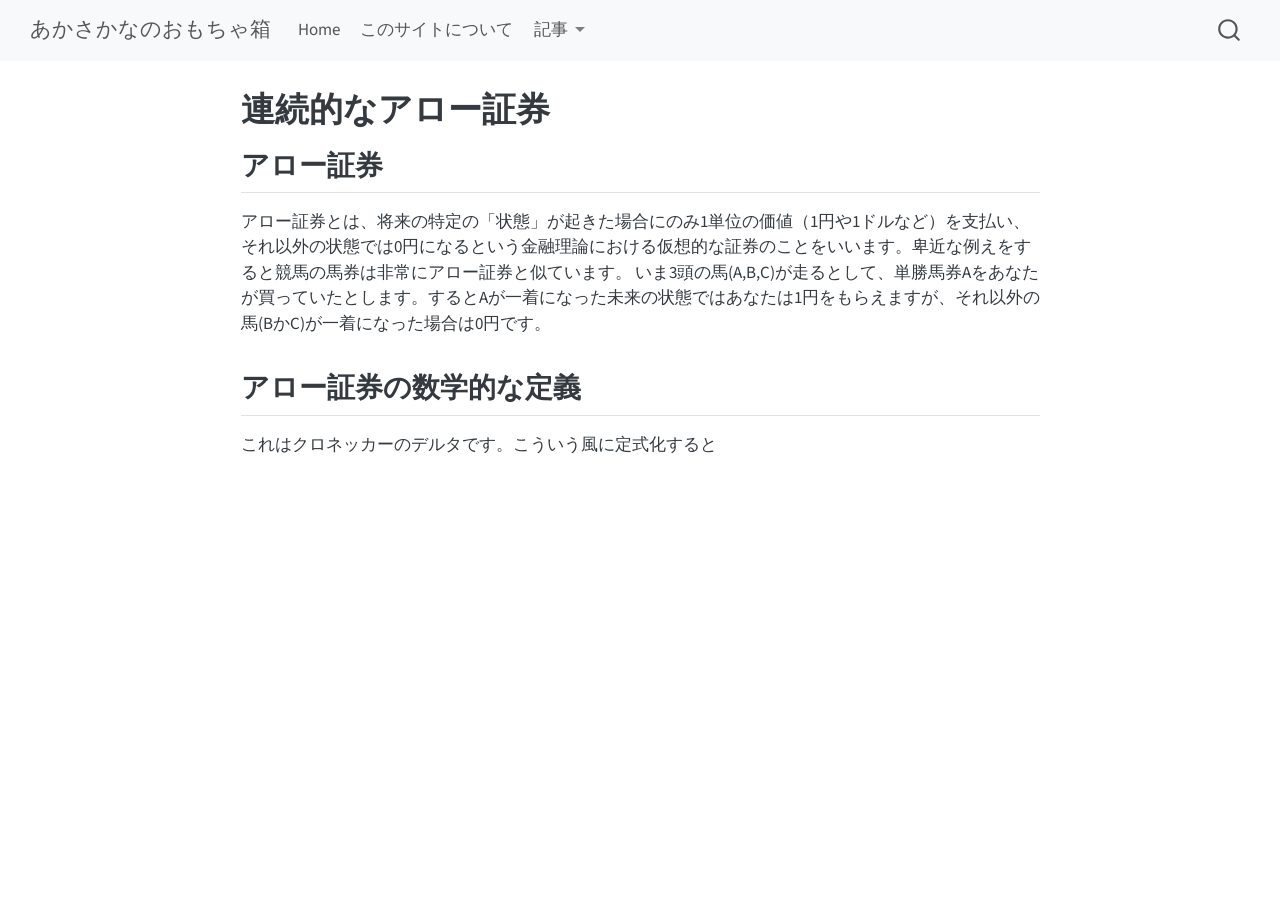
<file: works/alow.html>
<!DOCTYPE html>
<html xmlns="http://www.w3.org/1999/xhtml" lang="en" xml:lang="en"><head>

<meta charset="utf-8">
<meta name="generator" content="quarto-1.11.9">

<meta name="viewport" content="width=device-width, initial-scale=1.0, user-scalable=yes">


<title>連続的なアロー証券 – あかさかなのおもちゃ箱</title>
<style>
/* Default styles provided by pandoc.
** See https://pandoc.org/MANUAL.html#variables-for-html for config info.
*/
span.smallcaps{font-variant: small-caps;}
div.columns{display: flex; gap: 1.5em;}
div.column{flex: auto;}
@media screen {
div.columns{gap: min(4vw, 1.5em);}
div.column{overflow-x: auto;}
}
div.hanging-indent{margin-left: 1.5em; text-indent: -1.5em;}
ul.task-list{list-style: none;}
ul.task-list li input[type="checkbox"] {
  width: 0.8em;
  margin: 0 0.8em 0.2em -1em; /* quarto-specific, see https://github.com/quarto-dev/quarto-cli/issues/4556 */ 
  vertical-align: middle;
}
</style>


<script src="../site_libs/quarto-nav/quarto-nav.js"></script>
<script src="../site_libs/quarto-nav/headroom.min.js"></script>
<script src="../site_libs/clipboard/clipboard.min.js"></script>
<script src="../site_libs/quarto-search/autocomplete.umd.js"></script>
<script src="../site_libs/quarto-search/fuse.min.js"></script>
<script src="../site_libs/quarto-search/quarto-search.js"></script>
<meta name="quarto:offset" content="../">
<script src="../site_libs/quarto-html/quarto.js" type="module"></script>
<script src="../site_libs/quarto-html/tabsets/tabsets.js" type="module"></script>
<script src="../site_libs/quarto-html/scrollable-regions/scrollable-regions.js" type="module"></script>
<script src="../site_libs/quarto-html/popper.min.js"></script>
<script src="../site_libs/quarto-html/tippy.umd.min.js"></script>
<script src="../site_libs/quarto-html/anchor.min.js"></script>
<link href="../site_libs/quarto-html/tippy.css" rel="stylesheet">
<link href="../site_libs/quarto-html/quarto-syntax-highlighting-63b5708e65d6cd79cd7618c58d0c21e7.css" rel="stylesheet" id="quarto-text-highlighting-styles">
<script src="../site_libs/bootstrap/bootstrap.min.js"></script>
<link href="../site_libs/bootstrap/bootstrap-icons.css" rel="stylesheet">
<link href="../site_libs/bootstrap/bootstrap-8abf0b7dfd094bd96dc3376f980cbe9b.min.css" rel="stylesheet" append-hash="true" id="quarto-bootstrap" data-mode="light">
<script id="quarto-search-options" type="application/json">{
  "location": "navbar",
  "copy-button": false,
  "collapse-after": 3,
  "panel-placement": "end",
  "type": "overlay",
  "limit": 50,
  "keyboard-shortcut": [
    "f",
    "/",
    "s"
  ],
  "show-item-context": false,
  "language": {
    "search-no-results-text": "No results",
    "search-matching-documents-text": "matching documents",
    "search-copy-link-title": "Copy link to search",
    "search-hide-matches-text": "Hide additional matches",
    "search-more-match-text": "more match in this document",
    "search-more-matches-text": "more matches in this document",
    "search-clear-button-title": "Clear",
    "search-text-placeholder": "",
    "search-detached-cancel-button-title": "Cancel",
    "search-submit-button-title": "Submit",
    "search-label": "Search"
  }
}</script>


<link rel="stylesheet" href="../styles.css">
</head>

<body class="nav-fixed fullcontent quarto-light"><a id="quarto-skip-link" class="visually-hidden-focusable" href="#quarto-document-content">Skip to main content</a>

<div id="quarto-search-results"></div>
  <header id="quarto-header" class="headroom fixed-top">
    <nav class="navbar navbar-expand-lg " data-bs-theme="dark" aria-label="Site">
      <div class="navbar-container container-fluid">
      <div class="navbar-brand-container mx-auto">
    <a class="navbar-brand" href="../index.html">
    <span class="navbar-title">あかさかなのおもちゃ箱</span>
    </a>
  </div>
          <button class="navbar-toggler" type="button" data-bs-toggle="collapse" data-bs-target="#navbarCollapse" aria-controls="navbarCollapse" aria-expanded="false" aria-label="Toggle navigation" onclick="if (window.quartoToggleHeadroom) { window.quartoToggleHeadroom(); }">
  <span class="navbar-toggler-icon"></span>
</button>
          <div class="collapse navbar-collapse" id="navbarCollapse">
            <ul class="navbar-nav navbar-nav-scroll me-auto">
  <li class="nav-item">
    <a class="nav-link" href="../index.html"> 
<span class="menu-text">Home</span></a>
  </li>  
  <li class="nav-item">
    <a class="nav-link" href="../about.html"> 
<span class="menu-text">このサイトについて</span></a>
  </li>  
  <li class="nav-item dropdown ">
    <a class="nav-link dropdown-toggle" href="#" id="nav-menu-" role="link" data-bs-toggle="dropdown" aria-expanded="false">
 <span class="menu-text">記事</span>
    </a>
    <ul class="dropdown-menu" aria-labelledby="nav-menu-">    
        <li>
    <a class="dropdown-item" href="../category/works_list.html">
 <span class="dropdown-text">一覧</span></a>
  </li>  
        <li>
    <a class="dropdown-item" href="../category/読書メモ.html">
 <span class="dropdown-text">読書メモ</span></a>
  </li>  
    </ul>
  </li>
</ul>
          </div> <!-- /navcollapse -->
            <div class="quarto-navbar-tools">
</div>
            <div id="quarto-search" class="" title="Search"></div>
      </div> <!-- /container-fluid -->
    </nav>
</header>
<!-- content -->
<div id="quarto-content" class="quarto-container page-columns page-rows-contents page-layout-article page-navbar">
<!-- sidebar -->
<!-- margin-sidebar -->
    
<!-- main -->
<main class="content" id="quarto-document-content" tabindex="-1">

<header id="title-block-header" class="quarto-title-block default">
<div class="quarto-title">
<h1 class="title">連続的なアロー証券</h1>
</div>



<div class="quarto-title-meta">

    
  
    
  </div>
  


</header>


<section id="アロー証券" class="level2">
<h2 class="anchored" data-anchor-id="アロー証券">アロー証券</h2>
<p>アロー証券とは、将来の特定の「状態」が起きた場合にのみ1単位の価値（1円や1ドルなど）を支払い、それ以外の状態では0円になるという金融理論における仮想的な証券のことをいいます。卑近な例えをすると競馬の馬券は非常にアロー証券と似ています。 いま3頭の馬(A,B,C)が走るとして、単勝馬券Aをあなたが買っていたとします。するとAが一着になった未来の状態ではあなたは1円をもらえますが、それ以外の馬(BかC)が一着になった場合は0円です。</p>
</section>
<section id="アロー証券の数学的な定義" class="level2">
<h2 class="anchored" data-anchor-id="アロー証券の数学的な定義">アロー証券の数学的な定義</h2>
<p>これはクロネッカーのデルタです。こういう風に定式化すると</p>


</section>

</main> <!-- /main -->
<script id="quarto-html-after-body" type="application/javascript">
  window.document.addEventListener("DOMContentLoaded", function (event) {
    const icon = "";
    const anchorJS = new window.AnchorJS();
    anchorJS.options = {
      placement: 'right',
      icon: icon
    };
    anchorJS.add('.anchored');
    const isCodeAnnotation = (el) => {
      for (const clz of el.classList) {
        if (clz.startsWith('code-annotation-')) {                     
          return true;
        }
      }
      return false;
    }
    const onCopySuccess = function(e) {
      // button target
      const button = e.trigger;
      // don't keep focus
      button.blur();
      // flash "checked"
      button.classList.add('code-copy-button-checked');
      var currentTitle = button.getAttribute("title");
      button.setAttribute("title", "Copied!");
      let tooltip;
      if (window.bootstrap) {
        button.setAttribute("data-bs-toggle", "tooltip");
        button.setAttribute("data-bs-placement", "left");
        button.setAttribute("data-bs-title", "Copied!");
        tooltip = new bootstrap.Tooltip(button, 
          { trigger: "manual", 
            customClass: "code-copy-button-tooltip",
            offset: [0, -8]});
        tooltip.show();    
      }
      setTimeout(function() {
        if (tooltip) {
          tooltip.hide();
          button.removeAttribute("data-bs-title");
          button.removeAttribute("data-bs-toggle");
          button.removeAttribute("data-bs-placement");
        }
        button.setAttribute("title", currentTitle);
        button.classList.remove('code-copy-button-checked');
      }, 1000);
      // clear code selection
      e.clearSelection();
    }
    const getTextToCopy = function(trigger) {
      const outerScaffold = trigger.parentElement.cloneNode(true);
      const codeEl = outerScaffold.querySelector('code');
      for (const childEl of codeEl.children) {
        if (isCodeAnnotation(childEl)) {
          childEl.remove();
        }
      }
      return codeEl.innerText;
    }
    const clipboard = new window.ClipboardJS('.code-copy-button:not([data-in-quarto-modal])', {
      text: getTextToCopy
    });
    clipboard.on('success', onCopySuccess);
    if (window.document.getElementById('quarto-embedded-source-code-modal')) {
      const clipboardModal = new window.ClipboardJS('.code-copy-button[data-in-quarto-modal]', {
        text: getTextToCopy,
        container: window.document.getElementById('quarto-embedded-source-code-modal')
      });
      clipboardModal.on('success', onCopySuccess);
    }
      var localhostRegex = new RegExp(/^(?:http|https):\/\/localhost\:?[0-9]*\//);
      var mailtoRegex = new RegExp(/^mailto:/);
        var filterRegex = new RegExp("https:\/\/ichbin3315\.github\.io\/akasakana\.github\.io\/");
      var isInternal = (href) => {
          return filterRegex.test(href) || localhostRegex.test(href) || mailtoRegex.test(href);
      }
      // Inspect non-navigation links and adorn them if external
      window.quartoDecorateExternalLinks = function (root) {
     var links = (root || window.document).querySelectorAll('a[href]:not(.nav-link):not(.navbar-brand):not(.toc-action):not(.sidebar-link):not(.sidebar-item-toggle):not(.pagination-link):not(.no-external):not([aria-hidden]):not(.dropdown-item):not(.quarto-navigation-tool):not(.about-link)');
      for (var i=0; i<links.length; i++) {
        const link = links[i];
        if (!isInternal(link.href)) {
          // undo the damage that might have been done by quarto-nav.js in the case of
          // links that we want to consider external
          if (link.dataset.originalHref !== undefined) {
            link.href = link.dataset.originalHref;
          }
          if (!link.classList.contains('no-external-icon')) {
          }
        }
      }
      };
      window.quartoDecorateExternalLinks(window.document);
    // Esc closes the popup (WCAG 1.4.13) and focus leaving both trigger and
    // popup closes it (WCAG 2.4.11); tippy handles neither for interactive popups.
    const hideOnEscAndFocusOut = {
      name: 'hideOnEscAndFocusOut',
      defaultValue: true,
      fn(instance) {
        const dismiss = () => {
          // A show scheduled by the trigger delay would otherwise reopen it
          instance.clearDelayTimeouts();
          instance.hide();
        };
        const onKeyDown = (event) => {
          if (event.key !== 'Escape') {
            return;
          }
          // Keep Esc from also reaching page handlers (e.g. reveal.js overview),
          // except an open reveal.js slide menu, which Esc should close too.
          // The menu handles keys only when its keyboard option is on.
          const menuHandlesEsc = window.Reveal?.getPlugin?.('menu')?.isOpen() &&
            window.Reveal.getConfig().menu?.keyboard !== false;
          if (!menuHandlesEsc) {
            event.stopPropagation();
          }
          if (instance.popper.contains(window.document.activeElement)) {
            // Disabled while refocusing so the focus trigger does not reopen it
            instance.disable();
            instance.reference.focus();
            instance.enable();
          }
          dismiss();
        };
        const onFocusOut = (event) => {
          const target = event.relatedTarget;
          if (target && !instance.reference.contains(target) &&
              !instance.popper.contains(target)) {
            dismiss();
          }
        };
        // On the trigger too: a click trigger (code-annotations: select) has no
        // blur handling. Attached for the instance's lifetime so leaving the
        // trigger also cancels a show still pending on the trigger delay.
        instance.reference.addEventListener('focusout', onFocusOut);
        return {
          onShow() {
            window.document.addEventListener('keydown', onKeyDown, true);
            instance.popper.addEventListener('focusout', onFocusOut);
          },
          onHide() {
            window.document.removeEventListener('keydown', onKeyDown, true);
            instance.popper.removeEventListener('focusout', onFocusOut);
          },
          onDestroy() {
            instance.reference.removeEventListener('focusout', onFocusOut);
          },
        };
      },
    };
    function tippyHover(el, contentFn, onTriggerFn, onUntriggerFn) {
      const config = {
        allowHTML: true,
        maxWidth: 500,
        delay: 100,
        arrow: false,
        appendTo: function(el) {
            return el.parentElement;
        },
        interactive: true,
        interactiveBorder: 10,
        theme: 'quarto',
        placement: 'bottom-start',
        plugins: [hideOnEscAndFocusOut],
      };
      if (contentFn) {
        config.content = contentFn;
      }
      if (onTriggerFn) {
        config.onTrigger = onTriggerFn;
      }
      if (onUntriggerFn) {
        config.onUntrigger = onUntriggerFn;
      }
      window.tippy(el, config); 
    }
    const noterefs = window.document.querySelectorAll('a[role="doc-noteref"]');
    for (var i=0; i<noterefs.length; i++) {
      const ref = noterefs[i];
      tippyHover(ref, function() {
        // use id or data attribute instead here
        let href = ref.getAttribute('data-footnote-href') || ref.getAttribute('href');
        try { href = new URL(href).hash; } catch {}
        const id = href.replace(/^#\/?/, "");
        const note = window.document.getElementById(id);
        if (note) {
          return note.innerHTML;
        } else {
          return "";
        }
      });
    }
    const xrefs = window.document.querySelectorAll('a.quarto-xref');
    const processXRef = (id, note) => {
      // Strip column container classes
      const stripColumnClz = (el) => {
        el.classList.remove("page-full", "page-columns");
        if (el.children) {
          for (const child of el.children) {
            stripColumnClz(child);
          }
        }
      }
      stripColumnClz(note)
      if (id === null || id.startsWith('sec-')) {
        // Special case sections, only their first couple elements
        const container = document.createElement("div");
        if (note.children && note.children.length > 2) {
          container.appendChild(note.children[0].cloneNode(true));
          for (let i = 1; i < note.children.length; i++) {
            const child = note.children[i];
            if (child.tagName === "P" && child.innerText === "") {
              continue;
            } else {
              container.appendChild(child.cloneNode(true));
              break;
            }
          }
          if (window.Quarto?.typesetMath) {
            window.Quarto.typesetMath(container);
          }
          return container.innerHTML
        } else {
          if (window.Quarto?.typesetMath) {
            window.Quarto.typesetMath(note);
          }
          return note.innerHTML;
        }
      } else {
        // Remove any anchor links if they are present
        const anchorLink = note.querySelector('a.anchorjs-link');
        if (anchorLink) {
          anchorLink.remove();
        }
        if (window.Quarto?.typesetMath) {
          window.Quarto.typesetMath(note);
        }
        if (note.classList.contains("callout")) {
          return note.outerHTML;
        } else {
          return note.innerHTML;
        }
      }
    }
    for (var i=0; i<xrefs.length; i++) {
      const xref = xrefs[i];
      tippyHover(xref, undefined, function(instance) {
        instance.disable();
        let url = xref.getAttribute('href');
        let hash = undefined; 
        if (url.startsWith('#')) {
          hash = url;
        } else {
          try { hash = new URL(url).hash; } catch {}
        }
        if (hash) {
          const id = hash.replace(/^#\/?/, "");
          const note = window.document.getElementById(id);
          if (note !== null) {
            try {
              const html = processXRef(id, note.cloneNode(true));
              instance.setContent(html);
            } finally {
              instance.enable();
              instance.show();
            }
          } else {
            // See if we can fetch this
            fetch(url.split('#')[0])
            .then(res => res.text())
            .then(html => {
              const parser = new DOMParser();
              const htmlDoc = parser.parseFromString(html, "text/html");
              const note = htmlDoc.getElementById(id);
              if (note !== null) {
                const html = processXRef(id, note);
                instance.setContent(html);
              } 
            }).finally(() => {
              instance.enable();
              instance.show();
            });
          }
        } else {
          // See if we can fetch a full url (with no hash to target)
          // This is a special case and we should probably do some content thinning / targeting
          fetch(url)
          .then(res => res.text())
          .then(html => {
            const parser = new DOMParser();
            const htmlDoc = parser.parseFromString(html, "text/html");
            const note = htmlDoc.querySelector('main.content');
            if (note !== null) {
              // This should only happen for chapter cross references
              // (since there is no id in the URL)
              // remove the first header
              if (note.children.length > 0 && note.children[0].tagName === "HEADER") {
                note.children[0].remove();
              }
              const html = processXRef(null, note);
              instance.setContent(html);
            } 
          }).finally(() => {
            instance.enable();
            instance.show();
          });
        }
      }, function(instance) {
      });
    }
        let selectedAnnoteEl;
        const selectorForAnnotation = ( cell, annotation) => {
          let cellAttr = 'data-code-cell="' + cell + '"';
          let lineAttr = 'data-code-annotation="' +  annotation + '"';
          const selector = 'span[' + cellAttr + '][' + lineAttr + ']';
          return selector;
        }
        const selectCodeLines = (annoteEl) => {
          const doc = window.document;
          const targetCell = annoteEl.getAttribute("data-target-cell");
          const targetAnnotation = annoteEl.getAttribute("data-target-annotation");
          const annoteSpan = window.document.querySelector(selectorForAnnotation(targetCell, targetAnnotation));
          const lines = annoteSpan.getAttribute("data-code-lines").split(",");
          const lineIds = lines.map((line) => {
            return targetCell + "-" + line;
          })
          // Each band is positioned against its own containing block, which is
          // not the offsetParent of the lines, so place it from client rects.
          const placeBand = (band, firstEl, lastEl, codeBlock) => {
            const container = band.offsetParent;
            if (container === null) {
              return;
            }
            const containerRect = container.getBoundingClientRect();
            // Reveal.js scales slides with a transform, so convert client
            // pixels back to the CSS pixels of the container.
            const scale = containerRect.height / container.offsetHeight || 1;
            const firstRect = firstEl.getBoundingClientRect();
            const lastRect = lastEl.getBoundingClientRect();
            const top = (firstRect.top - containerRect.top) / scale - container.clientTop + container.scrollTop;
            const height = (lastRect.bottom - firstRect.top) / scale;
            band.style.top = top - 2 + "px";
            band.style.height = height + 4 + "px";
            if (codeBlock) {
              // Without the copy button wrapper, the containing block is wider
              // than the code block, so span the code block explicitly.
              const blockRect = codeBlock.getBoundingClientRect();
              band.style.left = (blockRect.left - containerRect.left) / scale - container.clientLeft + container.scrollLeft + "px";
              band.style.width = blockRect.width / scale + "px";
            }
          };
          if (lineIds.length > 0) {
            const el = window.document.getElementById(lineIds[0]);
            const lastEl = window.document.getElementById(lineIds[lineIds.length - 1]);
            const parent = el.parentElement.parentElement;
            // cook up a div (if necessary) and position it
            let div = window.document.getElementById("code-annotation-line-highlight");
            if (div === null) {
              div = window.document.createElement("div");
              div.setAttribute("id", "code-annotation-line-highlight");
              div.style.position = 'absolute';
              parent.appendChild(div);
            }
            placeBand(div, el, lastEl, parent.closest("div.sourceCode") || parent);
            let gutterDiv = window.document.getElementById("code-annotation-line-highlight-gutter");
            if (gutterDiv === null) {
              gutterDiv = window.document.createElement("div");
              gutterDiv.setAttribute("id", "code-annotation-line-highlight-gutter");
              gutterDiv.style.position = 'absolute';
              const codeCell = window.document.getElementById(targetCell);
              const gutter = codeCell.querySelector('.code-annotation-gutter');
              gutter.appendChild(gutterDiv);
            }
            placeBand(gutterDiv, el, lastEl);
            selectedAnnoteEl = annoteEl;
          }
        };
        const unselectCodeLines = () => {
          const elementsIds = ["code-annotation-line-highlight", "code-annotation-line-highlight-gutter"];
          elementsIds.forEach((elId) => {
            const div = window.document.getElementById(elId);
            if (div) {
              div.remove();
            }
          });
          selectedAnnoteEl = undefined;
        };
          // Handle positioning of the toggle
      window.addEventListener(
        "resize",
        throttle(() => {
          elRect = undefined;
          if (selectedAnnoteEl) {
            selectCodeLines(selectedAnnoteEl);
          }
        }, 10)
      );
      function throttle(fn, ms) {
      let throttle = false;
      let timer;
        return (...args) => {
          if(!throttle) { // first call gets through
              fn.apply(this, args);
              throttle = true;
          } else { // all the others get throttled
              if(timer) clearTimeout(timer); // cancel #2
              timer = setTimeout(() => {
                fn.apply(this, args);
                timer = throttle = false;
              }, ms);
          }
        };
      }
        // Attach click handler to the DT
        const annoteDls = window.document.querySelectorAll('dt[data-target-cell]');
        for (const annoteDlNode of annoteDls) {
          annoteDlNode.addEventListener('click', (event) => {
            const clickedEl = event.target;
            if (clickedEl !== selectedAnnoteEl) {
              unselectCodeLines();
              const activeEl = window.document.querySelector('dt[data-target-cell].code-annotation-active');
              if (activeEl) {
                activeEl.classList.remove('code-annotation-active');
              }
              selectCodeLines(clickedEl);
              clickedEl.classList.add('code-annotation-active');
            } else {
              // Unselect the line
              unselectCodeLines();
              clickedEl.classList.remove('code-annotation-active');
            }
          });
        }
    const findCites = (el) => {
      const parentEl = el.parentElement;
      if (parentEl) {
        const cites = parentEl.dataset.cites;
        if (cites) {
          return {
            el,
            cites: cites.split(' ')
          };
        } else {
          return findCites(el.parentElement)
        }
      } else {
        return undefined;
      }
    };
    var bibliorefs = window.document.querySelectorAll('a[role="doc-biblioref"]');
    for (var i=0; i<bibliorefs.length; i++) {
      const ref = bibliorefs[i];
      const citeInfo = findCites(ref);
      if (citeInfo) {
        tippyHover(citeInfo.el, function() {
          var popup = window.document.createElement('div');
          citeInfo.cites.forEach(function(cite) {
            var citeDiv = window.document.createElement('div');
            citeDiv.classList.add('hanging-indent');
            citeDiv.classList.add('csl-entry');
            var biblioDiv = window.document.getElementById('ref-' + cite);
            if (biblioDiv) {
              citeDiv.innerHTML = biblioDiv.innerHTML;
            }
            popup.appendChild(citeDiv);
          });
          return popup.innerHTML;
        });
      }
    }
  });
  </script>
  <script type="application/javascript">
  window.quartoScrollableRegionsLabels = {"code":"Scrollable code","output":"Scrollable output"};
  </script>
</div> <!-- /content -->




</body></html>
</file>
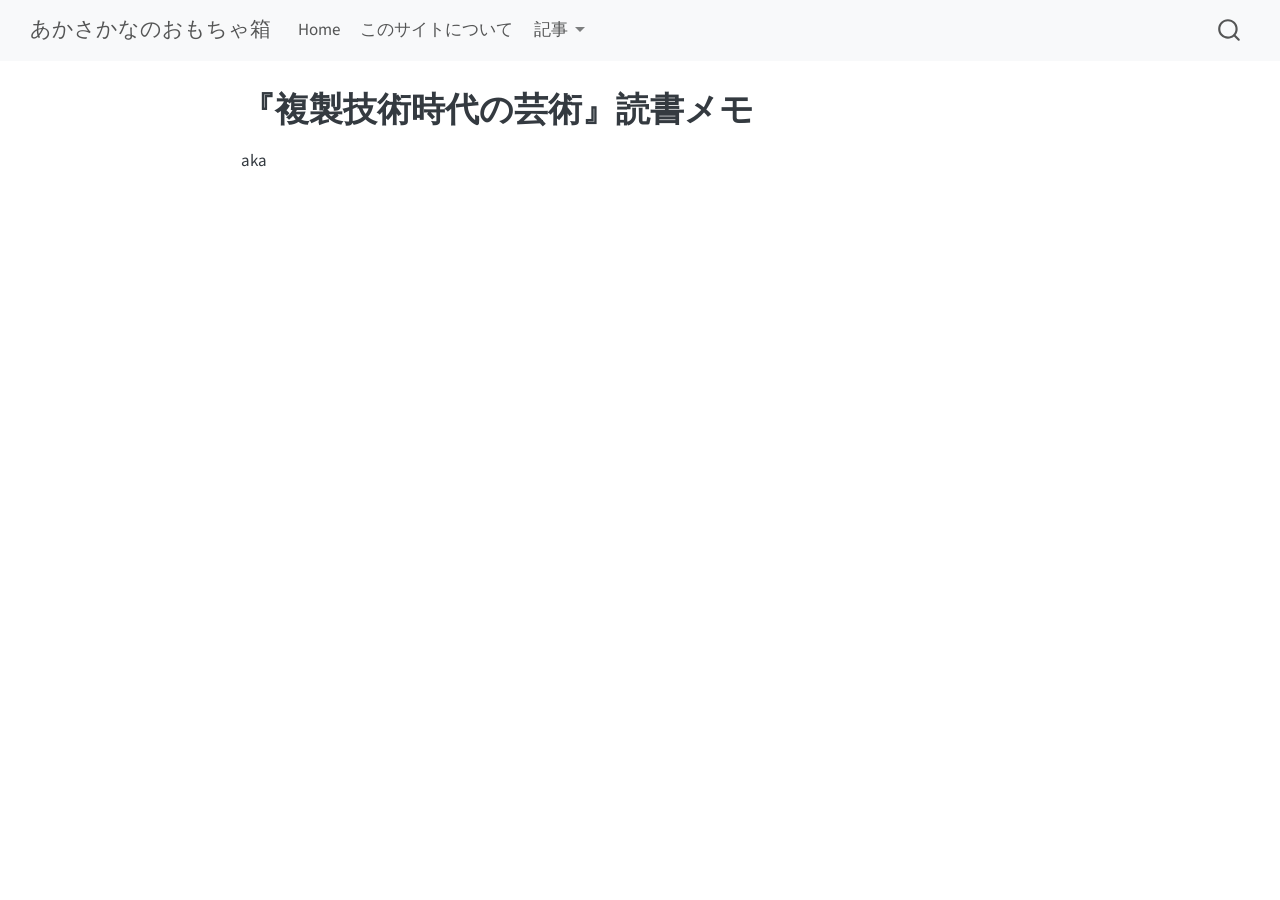
<file: works/『複製技術時代の芸術』読書メモ.html>
<!DOCTYPE html>
<html xmlns="http://www.w3.org/1999/xhtml" lang="en" xml:lang="en"><head>

<meta charset="utf-8">
<meta name="generator" content="quarto-1.11.9">

<meta name="viewport" content="width=device-width, initial-scale=1.0, user-scalable=yes">


<title>『複製技術時代の芸術』読書メモ – あかさかなのおもちゃ箱</title>
<style>
/* Default styles provided by pandoc.
** See https://pandoc.org/MANUAL.html#variables-for-html for config info.
*/
span.smallcaps{font-variant: small-caps;}
div.columns{display: flex; gap: 1.5em;}
div.column{flex: auto;}
@media screen {
div.columns{gap: min(4vw, 1.5em);}
div.column{overflow-x: auto;}
}
div.hanging-indent{margin-left: 1.5em; text-indent: -1.5em;}
ul.task-list{list-style: none;}
ul.task-list li input[type="checkbox"] {
  width: 0.8em;
  margin: 0 0.8em 0.2em -1em; /* quarto-specific, see https://github.com/quarto-dev/quarto-cli/issues/4556 */ 
  vertical-align: middle;
}
</style>


<script src="../site_libs/quarto-nav/quarto-nav.js"></script>
<script src="../site_libs/quarto-nav/headroom.min.js"></script>
<script src="../site_libs/clipboard/clipboard.min.js"></script>
<script src="../site_libs/quarto-search/autocomplete.umd.js"></script>
<script src="../site_libs/quarto-search/fuse.min.js"></script>
<script src="../site_libs/quarto-search/quarto-search.js"></script>
<meta name="quarto:offset" content="../">
<script src="../site_libs/quarto-html/quarto.js" type="module"></script>
<script src="../site_libs/quarto-html/tabsets/tabsets.js" type="module"></script>
<script src="../site_libs/quarto-html/scrollable-regions/scrollable-regions.js" type="module"></script>
<script src="../site_libs/quarto-html/popper.min.js"></script>
<script src="../site_libs/quarto-html/tippy.umd.min.js"></script>
<script src="../site_libs/quarto-html/anchor.min.js"></script>
<link href="../site_libs/quarto-html/tippy.css" rel="stylesheet">
<link href="../site_libs/quarto-html/quarto-syntax-highlighting-63b5708e65d6cd79cd7618c58d0c21e7.css" rel="stylesheet" id="quarto-text-highlighting-styles">
<script src="../site_libs/bootstrap/bootstrap.min.js"></script>
<link href="../site_libs/bootstrap/bootstrap-icons.css" rel="stylesheet">
<link href="../site_libs/bootstrap/bootstrap-8abf0b7dfd094bd96dc3376f980cbe9b.min.css" rel="stylesheet" append-hash="true" id="quarto-bootstrap" data-mode="light">
<script id="quarto-search-options" type="application/json">{
  "location": "navbar",
  "copy-button": false,
  "collapse-after": 3,
  "panel-placement": "end",
  "type": "overlay",
  "limit": 50,
  "keyboard-shortcut": [
    "f",
    "/",
    "s"
  ],
  "show-item-context": false,
  "language": {
    "search-no-results-text": "No results",
    "search-matching-documents-text": "matching documents",
    "search-copy-link-title": "Copy link to search",
    "search-hide-matches-text": "Hide additional matches",
    "search-more-match-text": "more match in this document",
    "search-more-matches-text": "more matches in this document",
    "search-clear-button-title": "Clear",
    "search-text-placeholder": "",
    "search-detached-cancel-button-title": "Cancel",
    "search-submit-button-title": "Submit",
    "search-label": "Search"
  }
}</script>


<link rel="stylesheet" href="../styles.css">
</head>

<body class="nav-fixed fullcontent quarto-light"><a id="quarto-skip-link" class="visually-hidden-focusable" href="#quarto-document-content">Skip to main content</a>

<div id="quarto-search-results"></div>
  <header id="quarto-header" class="headroom fixed-top">
    <nav class="navbar navbar-expand-lg " data-bs-theme="dark" aria-label="Site">
      <div class="navbar-container container-fluid">
      <div class="navbar-brand-container mx-auto">
    <a class="navbar-brand" href="../index.html">
    <span class="navbar-title">あかさかなのおもちゃ箱</span>
    </a>
  </div>
          <button class="navbar-toggler" type="button" data-bs-toggle="collapse" data-bs-target="#navbarCollapse" aria-controls="navbarCollapse" aria-expanded="false" aria-label="Toggle navigation" onclick="if (window.quartoToggleHeadroom) { window.quartoToggleHeadroom(); }">
  <span class="navbar-toggler-icon"></span>
</button>
          <div class="collapse navbar-collapse" id="navbarCollapse">
            <ul class="navbar-nav navbar-nav-scroll me-auto">
  <li class="nav-item">
    <a class="nav-link" href="../index.html"> 
<span class="menu-text">Home</span></a>
  </li>  
  <li class="nav-item">
    <a class="nav-link" href="../about.html"> 
<span class="menu-text">このサイトについて</span></a>
  </li>  
  <li class="nav-item dropdown ">
    <a class="nav-link dropdown-toggle" href="#" id="nav-menu-" role="link" data-bs-toggle="dropdown" aria-expanded="false">
 <span class="menu-text">記事</span>
    </a>
    <ul class="dropdown-menu" aria-labelledby="nav-menu-">    
        <li>
    <a class="dropdown-item" href="../category/works_list.html">
 <span class="dropdown-text">一覧</span></a>
  </li>  
        <li>
    <a class="dropdown-item" href="../category/読書メモ.html">
 <span class="dropdown-text">読書メモ</span></a>
  </li>  
    </ul>
  </li>
</ul>
          </div> <!-- /navcollapse -->
            <div class="quarto-navbar-tools">
</div>
            <div id="quarto-search" class="" title="Search"></div>
      </div> <!-- /container-fluid -->
    </nav>
</header>
<!-- content -->
<div id="quarto-content" class="quarto-container page-columns page-rows-contents page-layout-article page-navbar">
<!-- sidebar -->
<!-- margin-sidebar -->
    
<!-- main -->
<main class="content" id="quarto-document-content" tabindex="-1">

<header id="title-block-header" class="quarto-title-block default">
<div class="quarto-title">
<h1 class="title">『複製技術時代の芸術』読書メモ</h1>
</div>



<div class="quarto-title-meta">

    
  
    
  </div>
  


</header>


<p>aka</p>



</main> <!-- /main -->
<script id="quarto-html-after-body" type="application/javascript">
  window.document.addEventListener("DOMContentLoaded", function (event) {
    const icon = "";
    const anchorJS = new window.AnchorJS();
    anchorJS.options = {
      placement: 'right',
      icon: icon
    };
    anchorJS.add('.anchored');
    const isCodeAnnotation = (el) => {
      for (const clz of el.classList) {
        if (clz.startsWith('code-annotation-')) {                     
          return true;
        }
      }
      return false;
    }
    const onCopySuccess = function(e) {
      // button target
      const button = e.trigger;
      // don't keep focus
      button.blur();
      // flash "checked"
      button.classList.add('code-copy-button-checked');
      var currentTitle = button.getAttribute("title");
      button.setAttribute("title", "Copied!");
      let tooltip;
      if (window.bootstrap) {
        button.setAttribute("data-bs-toggle", "tooltip");
        button.setAttribute("data-bs-placement", "left");
        button.setAttribute("data-bs-title", "Copied!");
        tooltip = new bootstrap.Tooltip(button, 
          { trigger: "manual", 
            customClass: "code-copy-button-tooltip",
            offset: [0, -8]});
        tooltip.show();    
      }
      setTimeout(function() {
        if (tooltip) {
          tooltip.hide();
          button.removeAttribute("data-bs-title");
          button.removeAttribute("data-bs-toggle");
          button.removeAttribute("data-bs-placement");
        }
        button.setAttribute("title", currentTitle);
        button.classList.remove('code-copy-button-checked');
      }, 1000);
      // clear code selection
      e.clearSelection();
    }
    const getTextToCopy = function(trigger) {
      const outerScaffold = trigger.parentElement.cloneNode(true);
      const codeEl = outerScaffold.querySelector('code');
      for (const childEl of codeEl.children) {
        if (isCodeAnnotation(childEl)) {
          childEl.remove();
        }
      }
      return codeEl.innerText;
    }
    const clipboard = new window.ClipboardJS('.code-copy-button:not([data-in-quarto-modal])', {
      text: getTextToCopy
    });
    clipboard.on('success', onCopySuccess);
    if (window.document.getElementById('quarto-embedded-source-code-modal')) {
      const clipboardModal = new window.ClipboardJS('.code-copy-button[data-in-quarto-modal]', {
        text: getTextToCopy,
        container: window.document.getElementById('quarto-embedded-source-code-modal')
      });
      clipboardModal.on('success', onCopySuccess);
    }
      var localhostRegex = new RegExp(/^(?:http|https):\/\/localhost\:?[0-9]*\//);
      var mailtoRegex = new RegExp(/^mailto:/);
        var filterRegex = new RegExp("https:\/\/ichbin3315\.github\.io\/akasakana\.github\.io\/");
      var isInternal = (href) => {
          return filterRegex.test(href) || localhostRegex.test(href) || mailtoRegex.test(href);
      }
      // Inspect non-navigation links and adorn them if external
      window.quartoDecorateExternalLinks = function (root) {
     var links = (root || window.document).querySelectorAll('a[href]:not(.nav-link):not(.navbar-brand):not(.toc-action):not(.sidebar-link):not(.sidebar-item-toggle):not(.pagination-link):not(.no-external):not([aria-hidden]):not(.dropdown-item):not(.quarto-navigation-tool):not(.about-link)');
      for (var i=0; i<links.length; i++) {
        const link = links[i];
        if (!isInternal(link.href)) {
          // undo the damage that might have been done by quarto-nav.js in the case of
          // links that we want to consider external
          if (link.dataset.originalHref !== undefined) {
            link.href = link.dataset.originalHref;
          }
          if (!link.classList.contains('no-external-icon')) {
          }
        }
      }
      };
      window.quartoDecorateExternalLinks(window.document);
    // Esc closes the popup (WCAG 1.4.13) and focus leaving both trigger and
    // popup closes it (WCAG 2.4.11); tippy handles neither for interactive popups.
    const hideOnEscAndFocusOut = {
      name: 'hideOnEscAndFocusOut',
      defaultValue: true,
      fn(instance) {
        const dismiss = () => {
          // A show scheduled by the trigger delay would otherwise reopen it
          instance.clearDelayTimeouts();
          instance.hide();
        };
        const onKeyDown = (event) => {
          if (event.key !== 'Escape') {
            return;
          }
          // Keep Esc from also reaching page handlers (e.g. reveal.js overview),
          // except an open reveal.js slide menu, which Esc should close too.
          // The menu handles keys only when its keyboard option is on.
          const menuHandlesEsc = window.Reveal?.getPlugin?.('menu')?.isOpen() &&
            window.Reveal.getConfig().menu?.keyboard !== false;
          if (!menuHandlesEsc) {
            event.stopPropagation();
          }
          if (instance.popper.contains(window.document.activeElement)) {
            // Disabled while refocusing so the focus trigger does not reopen it
            instance.disable();
            instance.reference.focus();
            instance.enable();
          }
          dismiss();
        };
        const onFocusOut = (event) => {
          const target = event.relatedTarget;
          if (target && !instance.reference.contains(target) &&
              !instance.popper.contains(target)) {
            dismiss();
          }
        };
        // On the trigger too: a click trigger (code-annotations: select) has no
        // blur handling. Attached for the instance's lifetime so leaving the
        // trigger also cancels a show still pending on the trigger delay.
        instance.reference.addEventListener('focusout', onFocusOut);
        return {
          onShow() {
            window.document.addEventListener('keydown', onKeyDown, true);
            instance.popper.addEventListener('focusout', onFocusOut);
          },
          onHide() {
            window.document.removeEventListener('keydown', onKeyDown, true);
            instance.popper.removeEventListener('focusout', onFocusOut);
          },
          onDestroy() {
            instance.reference.removeEventListener('focusout', onFocusOut);
          },
        };
      },
    };
    function tippyHover(el, contentFn, onTriggerFn, onUntriggerFn) {
      const config = {
        allowHTML: true,
        maxWidth: 500,
        delay: 100,
        arrow: false,
        appendTo: function(el) {
            return el.parentElement;
        },
        interactive: true,
        interactiveBorder: 10,
        theme: 'quarto',
        placement: 'bottom-start',
        plugins: [hideOnEscAndFocusOut],
      };
      if (contentFn) {
        config.content = contentFn;
      }
      if (onTriggerFn) {
        config.onTrigger = onTriggerFn;
      }
      if (onUntriggerFn) {
        config.onUntrigger = onUntriggerFn;
      }
      window.tippy(el, config); 
    }
    const noterefs = window.document.querySelectorAll('a[role="doc-noteref"]');
    for (var i=0; i<noterefs.length; i++) {
      const ref = noterefs[i];
      tippyHover(ref, function() {
        // use id or data attribute instead here
        let href = ref.getAttribute('data-footnote-href') || ref.getAttribute('href');
        try { href = new URL(href).hash; } catch {}
        const id = href.replace(/^#\/?/, "");
        const note = window.document.getElementById(id);
        if (note) {
          return note.innerHTML;
        } else {
          return "";
        }
      });
    }
    const xrefs = window.document.querySelectorAll('a.quarto-xref');
    const processXRef = (id, note) => {
      // Strip column container classes
      const stripColumnClz = (el) => {
        el.classList.remove("page-full", "page-columns");
        if (el.children) {
          for (const child of el.children) {
            stripColumnClz(child);
          }
        }
      }
      stripColumnClz(note)
      if (id === null || id.startsWith('sec-')) {
        // Special case sections, only their first couple elements
        const container = document.createElement("div");
        if (note.children && note.children.length > 2) {
          container.appendChild(note.children[0].cloneNode(true));
          for (let i = 1; i < note.children.length; i++) {
            const child = note.children[i];
            if (child.tagName === "P" && child.innerText === "") {
              continue;
            } else {
              container.appendChild(child.cloneNode(true));
              break;
            }
          }
          if (window.Quarto?.typesetMath) {
            window.Quarto.typesetMath(container);
          }
          return container.innerHTML
        } else {
          if (window.Quarto?.typesetMath) {
            window.Quarto.typesetMath(note);
          }
          return note.innerHTML;
        }
      } else {
        // Remove any anchor links if they are present
        const anchorLink = note.querySelector('a.anchorjs-link');
        if (anchorLink) {
          anchorLink.remove();
        }
        if (window.Quarto?.typesetMath) {
          window.Quarto.typesetMath(note);
        }
        if (note.classList.contains("callout")) {
          return note.outerHTML;
        } else {
          return note.innerHTML;
        }
      }
    }
    for (var i=0; i<xrefs.length; i++) {
      const xref = xrefs[i];
      tippyHover(xref, undefined, function(instance) {
        instance.disable();
        let url = xref.getAttribute('href');
        let hash = undefined; 
        if (url.startsWith('#')) {
          hash = url;
        } else {
          try { hash = new URL(url).hash; } catch {}
        }
        if (hash) {
          const id = hash.replace(/^#\/?/, "");
          const note = window.document.getElementById(id);
          if (note !== null) {
            try {
              const html = processXRef(id, note.cloneNode(true));
              instance.setContent(html);
            } finally {
              instance.enable();
              instance.show();
            }
          } else {
            // See if we can fetch this
            fetch(url.split('#')[0])
            .then(res => res.text())
            .then(html => {
              const parser = new DOMParser();
              const htmlDoc = parser.parseFromString(html, "text/html");
              const note = htmlDoc.getElementById(id);
              if (note !== null) {
                const html = processXRef(id, note);
                instance.setContent(html);
              } 
            }).finally(() => {
              instance.enable();
              instance.show();
            });
          }
        } else {
          // See if we can fetch a full url (with no hash to target)
          // This is a special case and we should probably do some content thinning / targeting
          fetch(url)
          .then(res => res.text())
          .then(html => {
            const parser = new DOMParser();
            const htmlDoc = parser.parseFromString(html, "text/html");
            const note = htmlDoc.querySelector('main.content');
            if (note !== null) {
              // This should only happen for chapter cross references
              // (since there is no id in the URL)
              // remove the first header
              if (note.children.length > 0 && note.children[0].tagName === "HEADER") {
                note.children[0].remove();
              }
              const html = processXRef(null, note);
              instance.setContent(html);
            } 
          }).finally(() => {
            instance.enable();
            instance.show();
          });
        }
      }, function(instance) {
      });
    }
        let selectedAnnoteEl;
        const selectorForAnnotation = ( cell, annotation) => {
          let cellAttr = 'data-code-cell="' + cell + '"';
          let lineAttr = 'data-code-annotation="' +  annotation + '"';
          const selector = 'span[' + cellAttr + '][' + lineAttr + ']';
          return selector;
        }
        const selectCodeLines = (annoteEl) => {
          const doc = window.document;
          const targetCell = annoteEl.getAttribute("data-target-cell");
          const targetAnnotation = annoteEl.getAttribute("data-target-annotation");
          const annoteSpan = window.document.querySelector(selectorForAnnotation(targetCell, targetAnnotation));
          const lines = annoteSpan.getAttribute("data-code-lines").split(",");
          const lineIds = lines.map((line) => {
            return targetCell + "-" + line;
          })
          // Each band is positioned against its own containing block, which is
          // not the offsetParent of the lines, so place it from client rects.
          const placeBand = (band, firstEl, lastEl, codeBlock) => {
            const container = band.offsetParent;
            if (container === null) {
              return;
            }
            const containerRect = container.getBoundingClientRect();
            // Reveal.js scales slides with a transform, so convert client
            // pixels back to the CSS pixels of the container.
            const scale = containerRect.height / container.offsetHeight || 1;
            const firstRect = firstEl.getBoundingClientRect();
            const lastRect = lastEl.getBoundingClientRect();
            const top = (firstRect.top - containerRect.top) / scale - container.clientTop + container.scrollTop;
            const height = (lastRect.bottom - firstRect.top) / scale;
            band.style.top = top - 2 + "px";
            band.style.height = height + 4 + "px";
            if (codeBlock) {
              // Without the copy button wrapper, the containing block is wider
              // than the code block, so span the code block explicitly.
              const blockRect = codeBlock.getBoundingClientRect();
              band.style.left = (blockRect.left - containerRect.left) / scale - container.clientLeft + container.scrollLeft + "px";
              band.style.width = blockRect.width / scale + "px";
            }
          };
          if (lineIds.length > 0) {
            const el = window.document.getElementById(lineIds[0]);
            const lastEl = window.document.getElementById(lineIds[lineIds.length - 1]);
            const parent = el.parentElement.parentElement;
            // cook up a div (if necessary) and position it
            let div = window.document.getElementById("code-annotation-line-highlight");
            if (div === null) {
              div = window.document.createElement("div");
              div.setAttribute("id", "code-annotation-line-highlight");
              div.style.position = 'absolute';
              parent.appendChild(div);
            }
            placeBand(div, el, lastEl, parent.closest("div.sourceCode") || parent);
            let gutterDiv = window.document.getElementById("code-annotation-line-highlight-gutter");
            if (gutterDiv === null) {
              gutterDiv = window.document.createElement("div");
              gutterDiv.setAttribute("id", "code-annotation-line-highlight-gutter");
              gutterDiv.style.position = 'absolute';
              const codeCell = window.document.getElementById(targetCell);
              const gutter = codeCell.querySelector('.code-annotation-gutter');
              gutter.appendChild(gutterDiv);
            }
            placeBand(gutterDiv, el, lastEl);
            selectedAnnoteEl = annoteEl;
          }
        };
        const unselectCodeLines = () => {
          const elementsIds = ["code-annotation-line-highlight", "code-annotation-line-highlight-gutter"];
          elementsIds.forEach((elId) => {
            const div = window.document.getElementById(elId);
            if (div) {
              div.remove();
            }
          });
          selectedAnnoteEl = undefined;
        };
          // Handle positioning of the toggle
      window.addEventListener(
        "resize",
        throttle(() => {
          elRect = undefined;
          if (selectedAnnoteEl) {
            selectCodeLines(selectedAnnoteEl);
          }
        }, 10)
      );
      function throttle(fn, ms) {
      let throttle = false;
      let timer;
        return (...args) => {
          if(!throttle) { // first call gets through
              fn.apply(this, args);
              throttle = true;
          } else { // all the others get throttled
              if(timer) clearTimeout(timer); // cancel #2
              timer = setTimeout(() => {
                fn.apply(this, args);
                timer = throttle = false;
              }, ms);
          }
        };
      }
        // Attach click handler to the DT
        const annoteDls = window.document.querySelectorAll('dt[data-target-cell]');
        for (const annoteDlNode of annoteDls) {
          annoteDlNode.addEventListener('click', (event) => {
            const clickedEl = event.target;
            if (clickedEl !== selectedAnnoteEl) {
              unselectCodeLines();
              const activeEl = window.document.querySelector('dt[data-target-cell].code-annotation-active');
              if (activeEl) {
                activeEl.classList.remove('code-annotation-active');
              }
              selectCodeLines(clickedEl);
              clickedEl.classList.add('code-annotation-active');
            } else {
              // Unselect the line
              unselectCodeLines();
              clickedEl.classList.remove('code-annotation-active');
            }
          });
        }
    const findCites = (el) => {
      const parentEl = el.parentElement;
      if (parentEl) {
        const cites = parentEl.dataset.cites;
        if (cites) {
          return {
            el,
            cites: cites.split(' ')
          };
        } else {
          return findCites(el.parentElement)
        }
      } else {
        return undefined;
      }
    };
    var bibliorefs = window.document.querySelectorAll('a[role="doc-biblioref"]');
    for (var i=0; i<bibliorefs.length; i++) {
      const ref = bibliorefs[i];
      const citeInfo = findCites(ref);
      if (citeInfo) {
        tippyHover(citeInfo.el, function() {
          var popup = window.document.createElement('div');
          citeInfo.cites.forEach(function(cite) {
            var citeDiv = window.document.createElement('div');
            citeDiv.classList.add('hanging-indent');
            citeDiv.classList.add('csl-entry');
            var biblioDiv = window.document.getElementById('ref-' + cite);
            if (biblioDiv) {
              citeDiv.innerHTML = biblioDiv.innerHTML;
            }
            popup.appendChild(citeDiv);
          });
          return popup.innerHTML;
        });
      }
    }
  });
  </script>
  <script type="application/javascript">
  window.quartoScrollableRegionsLabels = {"code":"Scrollable code","output":"Scrollable output"};
  </script>
</div> <!-- /content -->




</body></html>
</file>
<file: site_libs/quarto-html/tippy.css>
.tippy-box[data-animation=fade][data-state=hidden]{opacity:0}[data-tippy-root]{max-width:calc(100vw - 10px)}.tippy-box{position:relative;background-color:#333;color:#fff;border-radius:4px;font-size:14px;line-height:1.4;white-space:normal;outline:0;transition-property:transform,visibility,opacity}.tippy-box[data-placement^=top]>.tippy-arrow{bottom:0}.tippy-box[data-placement^=top]>.tippy-arrow:before{bottom:-7px;left:0;border-width:8px 8px 0;border-top-color:initial;transform-origin:center top}.tippy-box[data-placement^=bottom]>.tippy-arrow{top:0}.tippy-box[data-placement^=bottom]>.tippy-arrow:before{top:-7px;left:0;border-width:0 8px 8px;border-bottom-color:initial;transform-origin:center bottom}.tippy-box[data-placement^=left]>.tippy-arrow{right:0}.tippy-box[data-placement^=left]>.tippy-arrow:before{border-width:8px 0 8px 8px;border-left-color:initial;right:-7px;transform-origin:center left}.tippy-box[data-placement^=right]>.tippy-arrow{left:0}.tippy-box[data-placement^=right]>.tippy-arrow:before{left:-7px;border-width:8px 8px 8px 0;border-right-color:initial;transform-origin:center right}.tippy-box[data-inertia][data-state=visible]{transition-timing-function:cubic-bezier(.54,1.5,.38,1.11)}.tippy-arrow{width:16px;height:16px;color:#333}.tippy-arrow:before{content:"";position:absolute;border-color:transparent;border-style:solid}.tippy-content{position:relative;padding:5px 9px;z-index:1}
</file>
<file: site_libs/quarto-html/quarto-syntax-highlighting-63b5708e65d6cd79cd7618c58d0c21e7.css>
/* quarto syntax highlight colors */
:root {
  --quarto-hl-ot-color: #003B4F;
  --quarto-hl-at-color: #657422;
  --quarto-hl-ss-color: #20794D;
  --quarto-hl-an-color: #5E5E5E;
  --quarto-hl-fu-color: #4758AB;
  --quarto-hl-st-color: #20794D;
  --quarto-hl-cf-color: #003B4F;
  --quarto-hl-op-color: #5E5E5E;
  --quarto-hl-er-color: #AD0000;
  --quarto-hl-bn-color: #AD0000;
  --quarto-hl-al-color: #AD0000;
  --quarto-hl-va-color: #111111;
  --quarto-hl-bu-color: inherit;
  --quarto-hl-ex-color: inherit;
  --quarto-hl-pp-color: #AD0000;
  --quarto-hl-in-color: #5E5E5E;
  --quarto-hl-vs-color: #20794D;
  --quarto-hl-wa-color: #5E5E5E;
  --quarto-hl-do-color: #5E5E5E;
  --quarto-hl-im-color: #00769E;
  --quarto-hl-ch-color: #20794D;
  --quarto-hl-dt-color: #AD0000;
  --quarto-hl-fl-color: #AD0000;
  --quarto-hl-co-color: #5E5E5E;
  --quarto-hl-cv-color: #5E5E5E;
  --quarto-hl-cn-color: #8f5902;
  --quarto-hl-sc-color: #5E5E5E;
  --quarto-hl-dv-color: #AD0000;
  --quarto-hl-kw-color: #003B4F;
}

/* other quarto variables */
:root {
  --quarto-font-monospace: SFMono-Regular, Menlo, Monaco, Consolas, "Liberation Mono", "Courier New", monospace;
}

/* syntax highlight based on Pandoc's rules */
pre > code.sourceCode > span {
  color: #003B4F;
}

code.sourceCode > span {
  color: #003B4F;
}

div.sourceCode,
div.sourceCode pre.sourceCode {
  color: #003B4F;
}

/* Normal */
code span {
  color: #003B4F;
}

/* Alert */
code span.al {
  color: #AD0000;
  font-style: inherit;
}

/* Annotation */
code span.an {
  color: #5E5E5E;
  font-style: inherit;
}

/* Attribute */
code span.at {
  color: #657422;
  font-style: inherit;
}

/* BaseN */
code span.bn {
  color: #AD0000;
  font-style: inherit;
}

/* BuiltIn */
code span.bu {
  font-style: inherit;
}

/* ControlFlow */
code span.cf {
  color: #003B4F;
  font-weight: bold;
  font-style: inherit;
}

/* Char */
code span.ch {
  color: #20794D;
  font-style: inherit;
}

/* Constant */
code span.cn {
  color: #8f5902;
  font-style: inherit;
}

/* Comment */
code span.co {
  color: #5E5E5E;
  font-style: inherit;
}

/* CommentVar */
code span.cv {
  color: #5E5E5E;
  font-style: italic;
}

/* Documentation */
code span.do {
  color: #5E5E5E;
  font-style: italic;
}

/* DataType */
code span.dt {
  color: #AD0000;
  font-style: inherit;
}

/* DecVal */
code span.dv {
  color: #AD0000;
  font-style: inherit;
}

/* Error */
code span.er {
  color: #AD0000;
  font-style: inherit;
}

/* Extension */
code span.ex {
  font-style: inherit;
}

/* Float */
code span.fl {
  color: #AD0000;
  font-style: inherit;
}

/* Function */
code span.fu {
  color: #4758AB;
  font-style: inherit;
}

/* Import */
code span.im {
  color: #00769E;
  font-style: inherit;
}

/* Information */
code span.in {
  color: #5E5E5E;
  font-style: inherit;
}

/* Keyword */
code span.kw {
  color: #003B4F;
  font-weight: bold;
  font-style: inherit;
}

/* Operator */
code span.op {
  color: #5E5E5E;
  font-style: inherit;
}

/* Other */
code span.ot {
  color: #003B4F;
  font-style: inherit;
}

/* Preprocessor */
code span.pp {
  color: #AD0000;
  font-style: inherit;
}

/* SpecialChar */
code span.sc {
  color: #5E5E5E;
  font-style: inherit;
}

/* SpecialString */
code span.ss {
  color: #20794D;
  font-style: inherit;
}

/* String */
code span.st {
  color: #20794D;
  font-style: inherit;
}

/* Variable */
code span.va {
  color: #111111;
  font-style: inherit;
}

/* VerbatimString */
code span.vs {
  color: #20794D;
  font-style: inherit;
}

/* Warning */
code span.wa {
  color: #5E5E5E;
  font-style: italic;
}

.prevent-inlining {
  content: "</";
}

/*# sourceMappingURL=054cc16b9e9817627be6994582d2ffb5.css.map */
</file>
<file: styles.css>
/* css styles */
</file>
